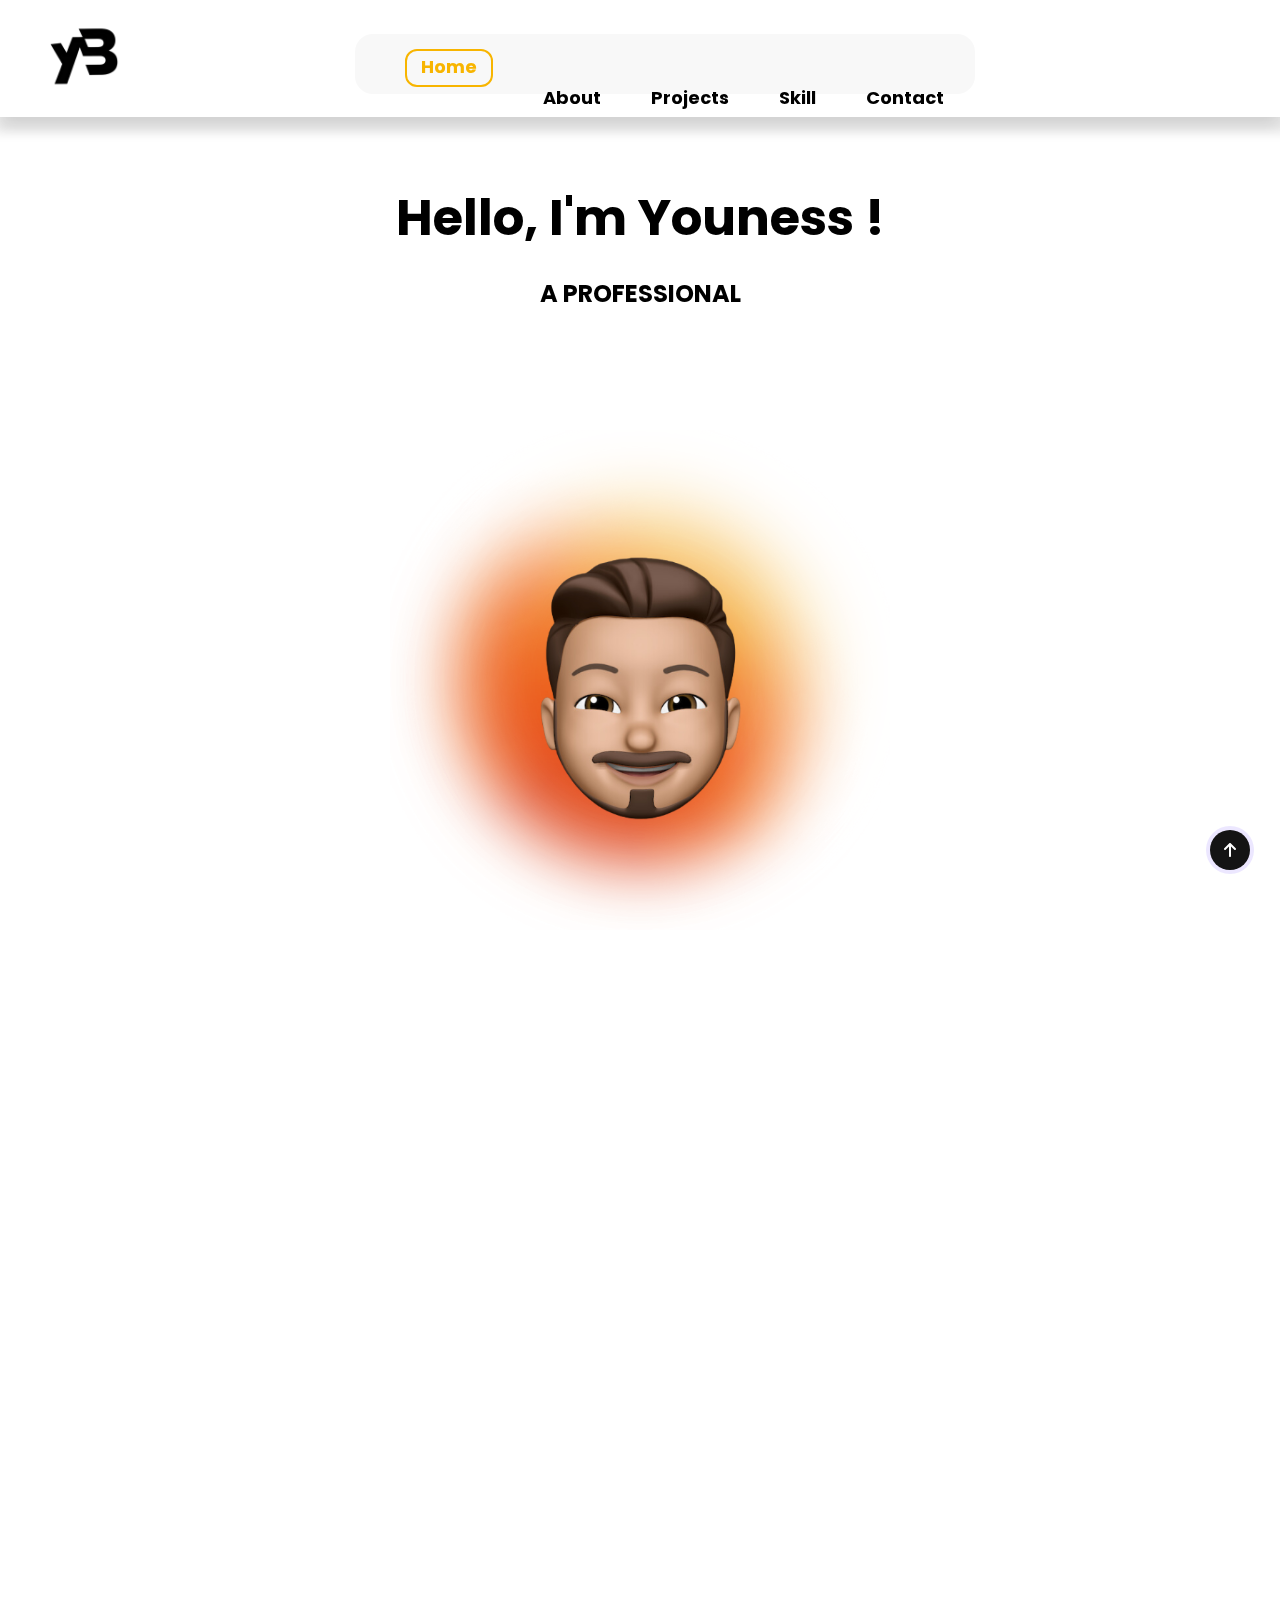
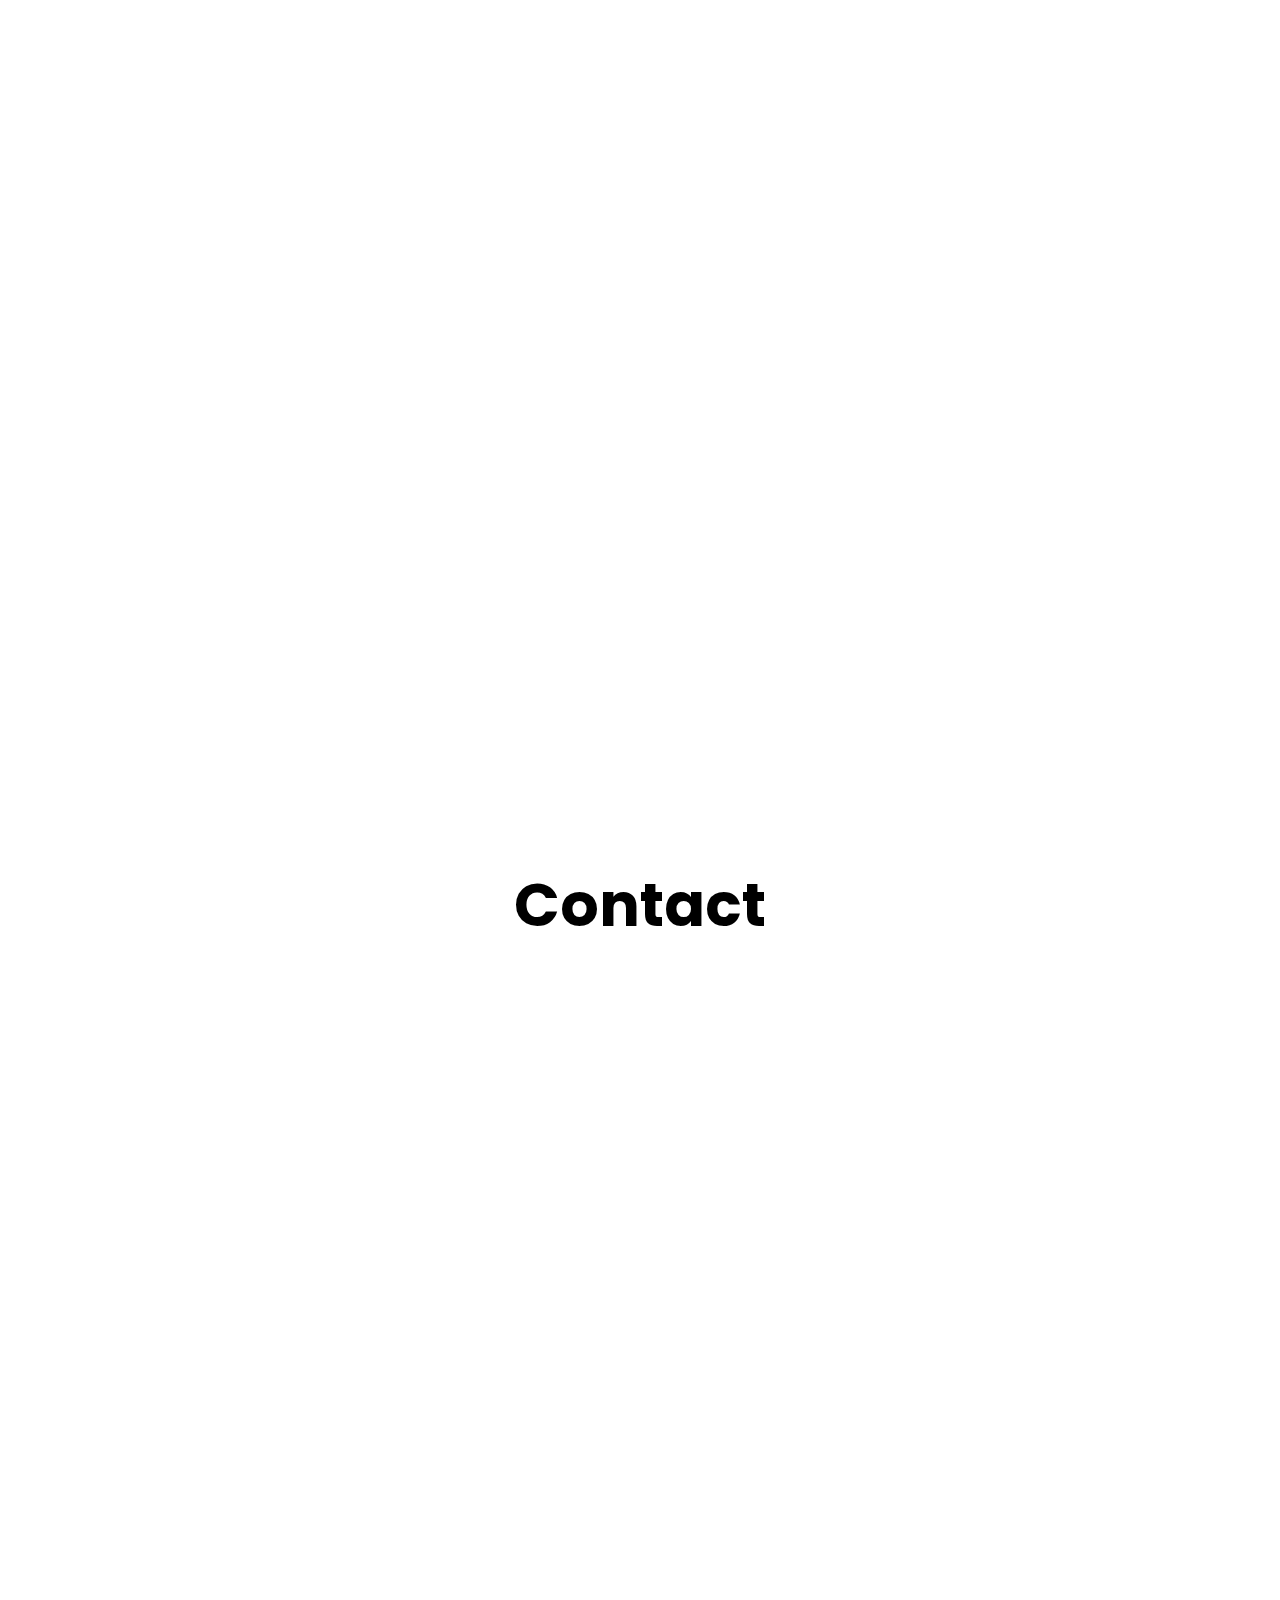
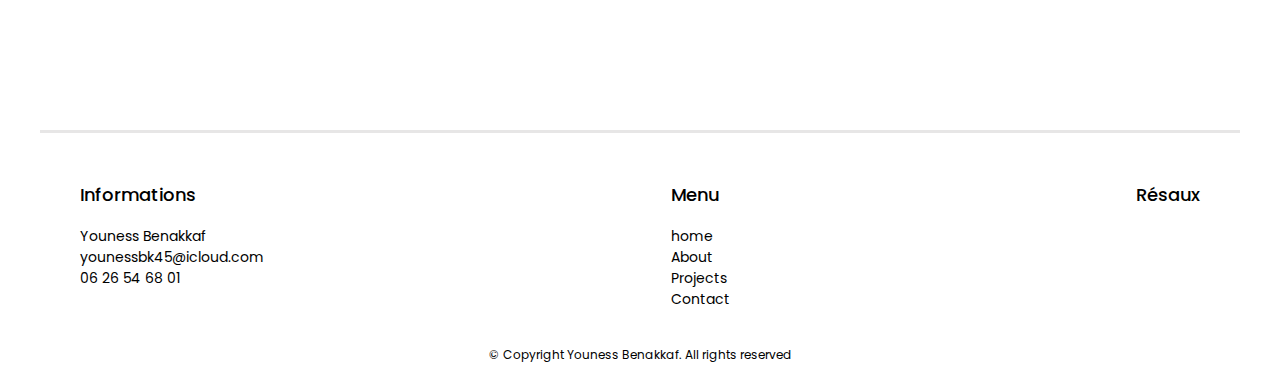
<file: index.html>
<!DOCTYPE html>
<html lang="fr">
<head>
    <meta charset="UTF-8">
    <meta name="viewport" content="width=device-width, initial-scale=1.0">
    <link href="https://cdn.jsdelivr.net/npm/bootstrap@5.3.2/dist/css/bootstrap.min.css" rel="stylesheet" integrity="sha384-T3c6CoIi6uLrA9TneNEoa7RxnatzjcDSCmG1MXxSR1GAsXEV/Dwwykc2MPK8M2HN" crossorigin="anonymous">
    <link rel='stylesheet' href='https://cdn-uicons.flaticon.com/2.1.0/uicons-bold-straight/css/uicons-bold-straight.css'>
    <link rel="stylesheet" href="https://cdnjs.cloudflare.com/ajax/libs/font-awesome/6.5.1/css/all.min.css" integrity="sha512-DTOQO9RWCH3ppGqcWaEA1BIZOC6xxalwEsw9c2QQeAIftl+Vegovlnee1c9QX4TctnWMn13TZye+giMm8e2LwA==" crossorigin="anonymous" referrerpolicy="no-referrer" />
    <link rel="preconnect" href="https://fonts.googleapis.com">
    <link rel="preconnect" href="https://fonts.gstatic.com" crossorigin>
    <link href="https://fonts.googleapis.com/css2?family=Poppins:ital,wght@0,100;0,200;0,300;0,400;0,500;0,600;0,700;0,800;0,900;1,100;1,200;1,300;1,400;1,500;1,600;1,700;1,800;1,900&display=swap" rel="stylesheet">

    <link rel="stylesheet" href="index.css">
</head>
<body onload="applyStyleOnLoad()">
 
<header>
    <div class="oui">

        <div class="logo">
            <a href="index.html" onclick="onPageLinkClicked('un')"><img src="images/Design sans titre-69.png" alt="" srcset=""></a>
        </div>

        <div class="pages">
            <div class="infos">
                <a href="index.html" onclick="onPageLinkClicked('un')"><h5 id="un">Home</h5></a>
                <a href="pages/about.html" onclick="onPageLinkClicked('deux')"><h5 id="deux">About</h5></a>
                <a href="pages/projects.html" onclick="onPageLinkClicked('trois')"><h5 id="trois">Projects</h5></a>
                <a href="pages/skill.html" onclick="onPageLinkClicked('cinq')"><h5 id="cinq">Skill</h5></a>
                <a href="pages/contact.html" onclick="onPageLinkClicked('quatre')"><h5 id="quatre">Contact</h5></a>
                
            </div>
        </div>
        <div class="resaux">
            <a href="https://www.linkedin.com/in/youness-benakkaf-334a472b2?utm_source=share&utm_campaign=share_via&utm_content=profile&utm_medium=ios_app"><i class="fab fa-linkedin" ></i></a>
            <a href="https://github.com/ybkk65"><i class="fab fa-github" ></i></a>
            <a href="https://x.com/ybenakkaf?s=21&t=C0I7Cq6pZ4Nnw8e-dBh9cQ"><i class="fa-brands fa-x-twitter "></i></a>
        </div>
    </div>
</header>

<div id="navbarptit">
    <div class="navlog">
        <a href="index.html" onclick="onPageLinkClicked('un')"><img src="images/Design sans titre-69.png" alt="" srcset=""></a>
    </div>
    <div class="offnav">
        <div class="menu-toggle">
            <i class="fas fa-bars"></i>
            <i class="fas fa-times"></i> <!-- Ajout de l'icône croix -->
        </div>
        <div class="offnavcontent">
            <div class="redirection">
                <a href="../index.html" onclick="onPageLinkClicked('un')"><h5 id="un">Home</h5></a>
                <a href="./pages/about.html"  onclick="onPageLinkClicked('deux')"><h5 id="deux">About</h5></a>
                <a href="./pages/projects.html" onclick="onPageLinkClicked('trois')"><h5 id="trois">Projects</h5></a>
                <a href="./pages/skill.html" onclick="onPageLinkClicked('cinq')"><h5 id="cinq">Skill</h5></a>
                <a href="./pages/contact.html" onclick="onPageLinkClicked('quatre')"><h5 id="quatre">Contact</h5></a>
            </div>
            <div class="socialmedia">
                <a href="https://www.linkedin.com/in/youness-benakkaf-334a472b2?utm_source=share&utm_campaign=share_via&utm_content=profile&utm_medium=ios_app"><i class="fab fa-linkedin" ></i></a>
            <a href="https://github.com/ybkk65"><i class="fab fa-github" ></i></a>
            <a href="https://x.com/ybenakkaf?s=21&t=C0I7Cq6pZ4Nnw8e-dBh9cQ"><i class="fa-brands fa-x-twitter "></i></a>
            </div>
        </div>
    </div>
</div>
<main class="indexmain">
    <section class="home">
        <h1 class="hello">Hello, I'm Youness !</h1>
        <h2 class="pro"> A Professional</h2>
        <div class="ecrit">
            <div class="containere">
                <p><span class="typed-text"></span><span class="cursor">&nbsp;</span></p>
            </div>
        </div>            

        <div class="moi">
            <img src="images/Design sans titre-71 2.png" alt="" srcset="">
        </div>
    </section>

    <section class="competence">
        <div id="le_slide">
            <div class="slider-container">
                <div class="slider">
                    <img src="images/1.png" alt="git">
                    <img src="images/2.png" alt="html">
                    <img src="images/3.png" alt="css">
                    <img src="images/4.png" alt="python">
                    <img src="images/5.png" alt="mysql">
                    <img src="images/react.png" alt="react">
                    <img src="images/6.png" alt="javascript">
                    <img src="images/7.png" alt="php">
                    <img src="images/8.png" alt="bootstrap">
                </div>
            </div>
        </div>

        <div class="card">
            <div class="tools">
                <div class="circle">
                    <span class="red box"></span>
                </div>
                <div class="circle">
                    <span class="yellow box"></span>
                </div>
                <div class="circle">
                    <span class="green box"></span>
                </div>
            </div>
            <div class="card__content">
                <p>
                    <span class="keyword">let</span> name = "<span class="string">youness</span>";<br>
                    <span class="keyword">let</span> age = <span class="string">19</span>;<br>
                    <span class="keyword">let</span> job = "<span class="string">fullstack developer</span>";<br><br>
                    
                    <span class="function">function</span> getdescription(<span class="parameter">name</span>, <span class="parameter">age</span>, <span class="parameter">job</span>) {<br>
                        &nbsp;&nbsp;&nbsp;&nbsp;<span class="keyword">let</span> description = <span class="string">" ";</span><br>
                        &nbsp;&nbsp;&nbsp;&nbsp;<span class="variable">description</span> += "<span class="string">My Name is </span>" + <span class="parameter">name</span> + "<span class="string"> and I am </span>" + <span class="parameter">age</span> + "<span class="string"> years old and I'm a </span>" + <span class="parameter">job</span>;<br>
                        &nbsp;&nbsp;&nbsp;&nbsp;<span class="keyword">return</span> <span class="variable">description</span>;<br>
                    }
                </p>
                
            </div>
        </div>
    </section>

    <section class="allCard">
        <div class="line_one">
           
            <div class="skill_container">
                <a href="pages/skill.html" onclick="onPageLinkClicked('cinq')">
                <div class="contenue">
                    <h3>Skill</h3>
                    <p>Discover my skills</p>
                    <img src="images/Design sans titre-71.png" alt="">
                </div>
            </a>
            </div>
           
            <div class="about_container">
                <a href="pages/about.html" onclick="onPageLinkClicked('deux')">
                <div class="contenue">
                    <h3>About Me</h3>
                    <p>Who i’am and what I do</p>
                    <img src="images/Design sans titre-70.png" alt="">
                </div>
            </div>
        </a>
        </div>

        <div class="line_two">
            <div class='projects_container'>
                <a href="pages/projects.html" onclick="onPageLinkClicked('trois')">
                <div class="contenue2">
                    <h3>Projects</h3>
                    <p>Projects i have made</p>
                    <div class="projectContainer">
                        <img src="images/9.png" alt="">
                        <img src="images/10.png" alt="">
                        <img src="images/11.png" alt="">
                        <img src="images/12.png" alt="">
                        <img src="images/13.png" alt="">
                    </div>
                </div>
                <i class="fa-solid fa-angle-right"></i>
            </div>
        </a>
        </div>
    </section>

    <section id="contact">
        <h2>Contact</h2>
        <div class="allContact">
            <div class="contact_container">
                <div class="contenue">
                    <div class="info">
                        <h3>Say,<br>Hello!</h3>
                        <img src="images/Design sans titre-70 copie.png" alt="">
                    </div>
                    <p>Vous souhaitez me contacter?<br>
                        Vous pouvez le faire en cliquant sur le bouton !</p>
                    <button class="learn-more">
                        <span class="circle" aria-hidden="true">
                            <span class="icon arrow"></span>
                        </span>
                        <a href="pages/contact.html" onclick="onPageLinkClicked('quatre')"><span class="button-text">Contact me</span></a>
                    </button>
                </div>
            </div>
        </div>
    </section>
</main>

<footer>

    <div class="footer-container">

        <div class="one">
            <div>
                <p>Informations</p>
            </div>
            
            <div>
                <ul>
                    <li>Youness Benakkaf</li>
                    <li>younessbk45@icloud.com</li>
                    <li>06 26 54 68 01</li>
                    <li></li>
                </ul>
            </div>
        </div>

        <div class="two">
            <div>
                <p>Menu</p>
            </div>
            
            <div>
                <ul>
                    <li>home</li>
                    <li>About</li>
                    <li>Projects</li>
                    <li>Contact</li>
                </ul>
            </div>
        </div>
    
        <div  class="tree">
            <div>
                <p>Résaux</p>
            </div>
            
            <div class="res">
                <a href="https://www.linkedin.com/in/youness-benakkaf-334a472b2?utm_source=share&utm_campaign=share_via&utm_content=profile&utm_medium=ios_app"><i class="fab fa-linkedin" ></i></a>
            <a href="https://github.com/ybkk65"><i class="fab fa-github" ></i></a>
            <a href="https://x.com/ybenakkaf?s=21&t=C0I7Cq6pZ4Nnw8e-dBh9cQ"><i class="fa-brands fa-x-twitter "></i></a>
            </div>
        </div>
        
    </div>


    <span class="footer__copy">
        &#169; Copyright Youness Benakkaf. All rights reserved
      </span>
</footer>

<div class="gotop">
    <button class="button">
        <svg class="svgIcon" viewBox="0 0 384 512">
            <path d="M214.6 41.4c-12.5-12.5-32.8-12.5-45.3 0l-160 160c-12.5 12.5-12.5 32.8 0 45.3s32.8 12.5 45.3 0L160 141.2V448c0 17.7 14.3 32 32 32s32-14.3 32-32V141.2L329.4 246.6c12.5 12.5 32.8 12.5 45.3 0s12.5-32.8 0-45.3l-160-160z"></path>
        </svg>
    </button>
</div>


<script src="nav.js"></script>
<script src="scrollreveal.min.js"></script>
<script src="index.js"></script>
<script src="https://cdn.jsdelivr.net/npm/gsap@3.12.5/dist/gsap.min.js"></script>
<script src="animations.js"></script>
<script src="https://cdn.jsdelivr.net/npm/bootstrap@5.3.3/dist/js/bootstrap.bundle.min.js" integrity="sha384-YvpcrYf0tY3lHB60NNkmXc5s9fDVZLESaAA55NDzOxhy9GkcIdslK1eN7N6jIeHz" crossorigin="anonymous"></script>

</body>
</html>
</file>
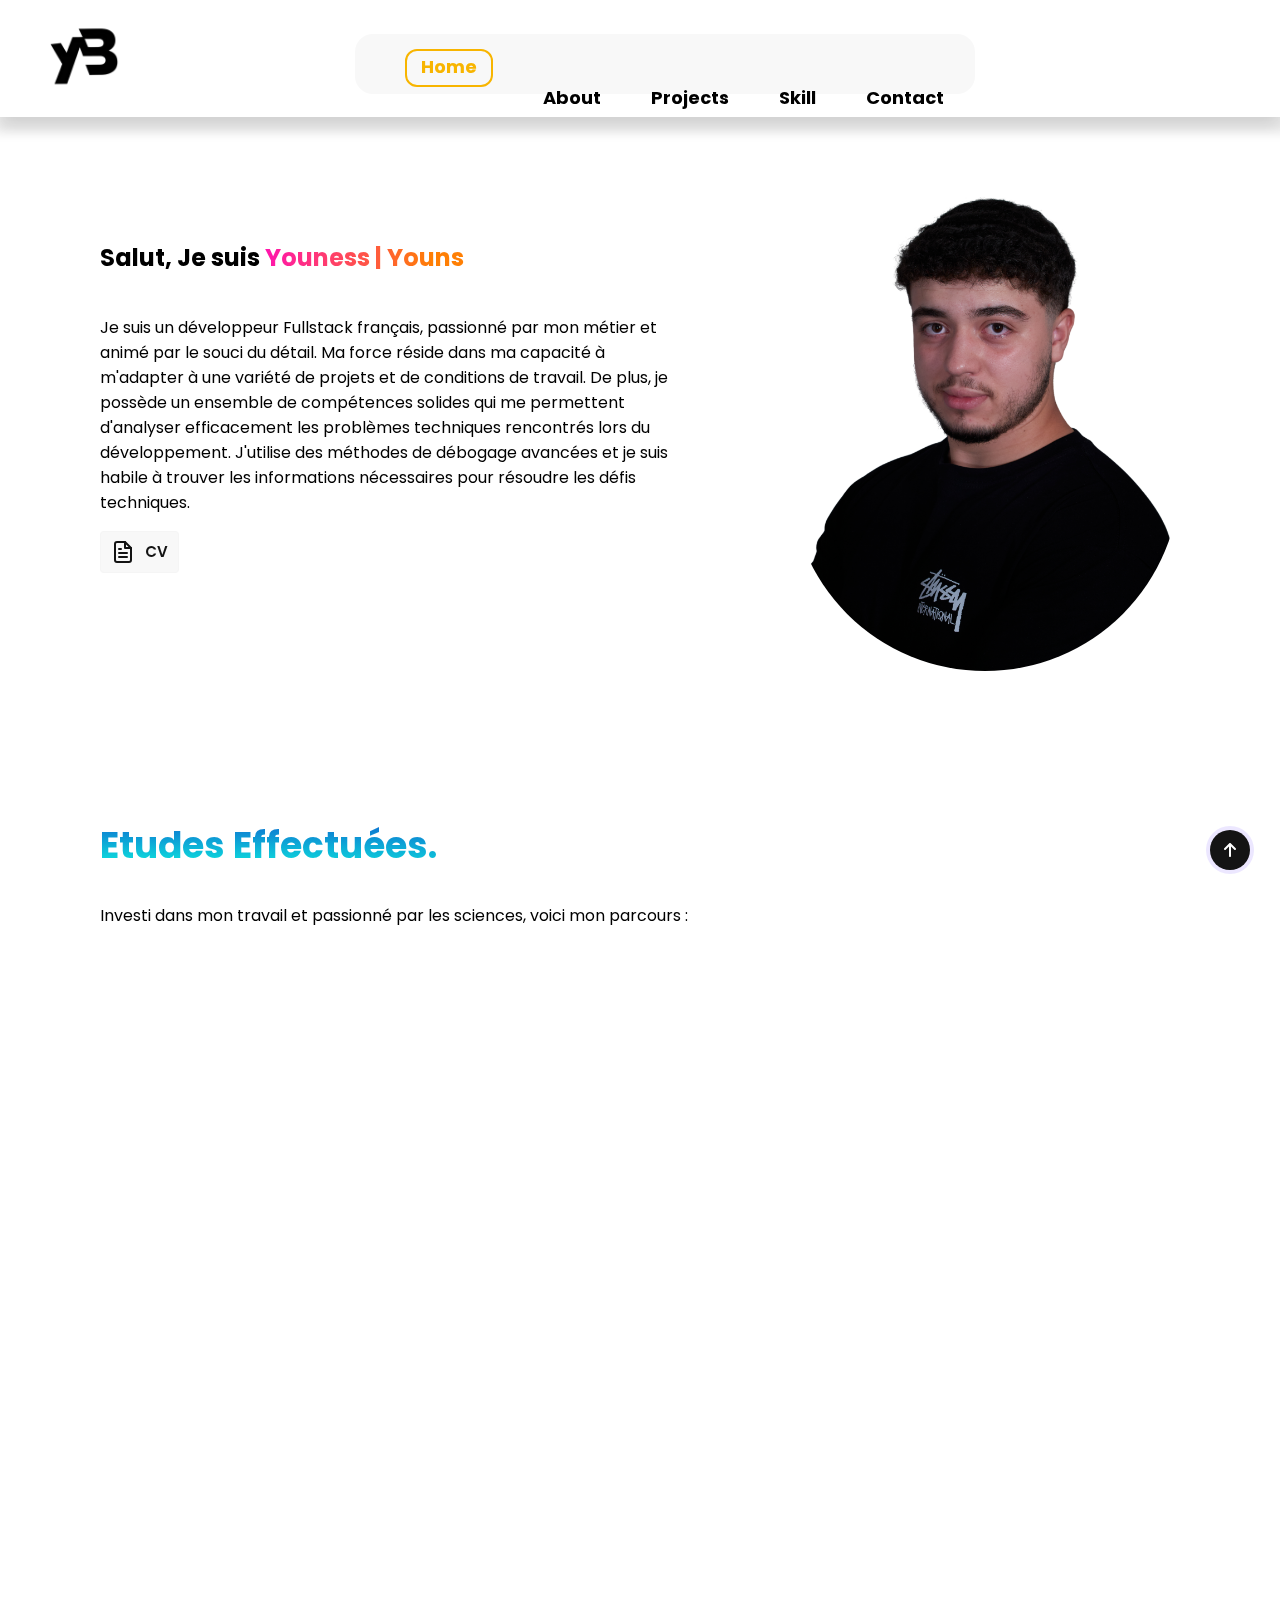
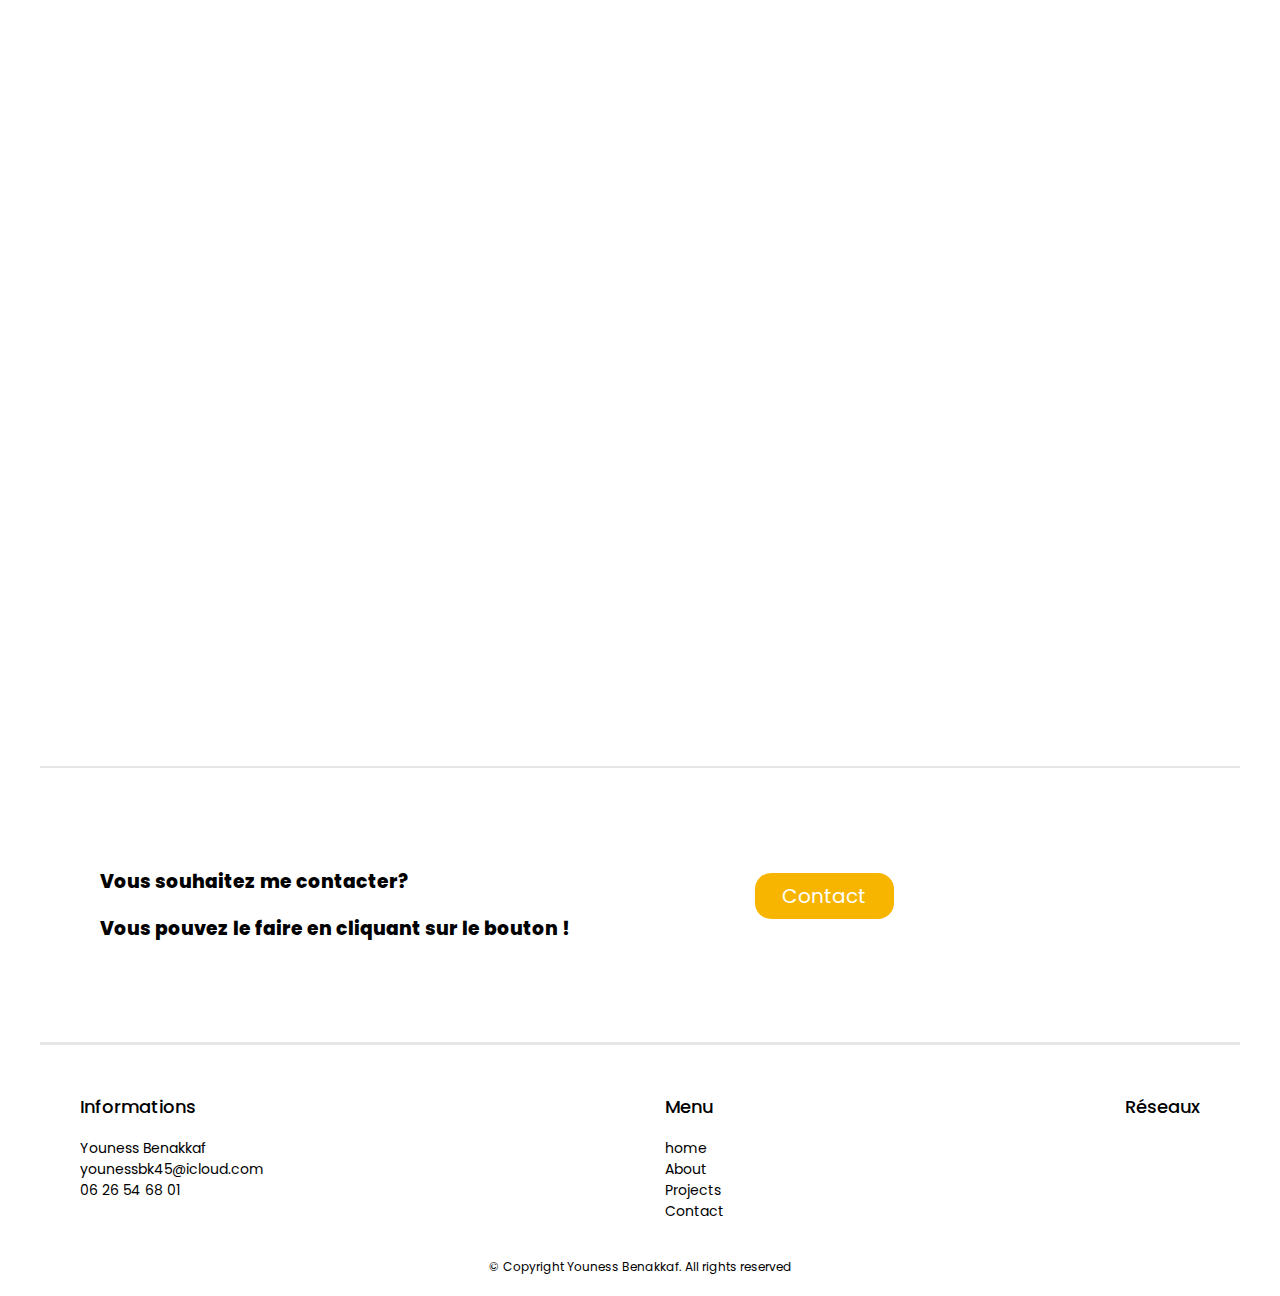
<file: pages/about.html>
<!DOCTYPE html>
<html lang="fr">
<head>
    <meta charset="UTF-8">
    <meta name="viewport" content="width=device-width, initial-scale=1.0">
    <link href="https://cdn.jsdelivr.net/npm/bootstrap@5.3.2/dist/css/bootstrap.min.css" rel="stylesheet" integrity="sha384-T3c6CoIi6uLrA9TneNEoa7RxnatzjcDSCmG1MXxSR1GAsXEV/Dwwykc2MPK8M2HN" crossorigin="anonymous">
    <link rel='stylesheet' href='https://cdn-uicons.flaticon.com/2.1.0/uicons-bold-straight/css/uicons-bold-straight.css'>
    <link rel="stylesheet" href="https://cdnjs.cloudflare.com/ajax/libs/font-awesome/6.5.1/css/all.min.css" integrity="sha512-DTOQO9RWCH3ppGqcWaEA1BIZOC6xxalwEsw9c2QQeAIftl+Vegovlnee1c9QX4TctnWMn13TZye+giMm8e2LwA==" crossorigin="anonymous" referrerpolicy="no-referrer" />
    <link rel="preconnect" href="https://fonts.googleapis.com">
    <link rel="preconnect" href="https://fonts.gstatic.com" crossorigin>
    <link href="https://fonts.googleapis.com/css2?family=Poppins:ital,wght@0,100;0,200;0,300;0,400;0,500;0,600;0,700;0,800;0,900;1,100;1,200;1,300;1,400;1,500;1,600;1,700;1,800;1,900&display=swap" rel="stylesheet">
    <link rel="stylesheet" href="../index.css">
</head>
<body onload="applyStyleOnLoad()">
    <div class="gotop">
        <button class="button">
            <svg class="svgIcon" viewBox="0 0 384 512">
                <path d="M214.6 41.4c-12.5-12.5-32.8-12.5-45.3 0l-160 160c-12.5 12.5-12.5 32.8 0 45.3s32.8 12.5 45.3 0L160 141.2V448c0 17.7 14.3 32 32 32s32-14.3 32-32V141.2L329.4 246.6c12.5 12.5 32.8 12.5 45.3 0s12.5-32.8 0-45.3l-160-160z"></path>
            </svg>
        </button>
    </div>
    

    <header>
        <div class="oui">
            <div class="logo">
                <a href="../index.html" onclick="onPageLinkClicked('un')"><img src="../images/Design sans titre-69.png" alt="" srcset=""></a>
            </div>
            <div class="pages">
                <div class="infos">
                    <a href="../index.html" onclick="onPageLinkClicked('un')"><h5 id="un">Home</h5></a>
                    <a href="./about.html"  onclick="onPageLinkClicked('deux')"><h5 id="deux">About</h5></a>
                    <a href="./projects.html" onclick="onPageLinkClicked('trois')"><h5 id="trois">Projects</h5></a>
                    <a href="./skill.html" onclick="onPageLinkClicked('cinq')"><h5 id="cinq">Skill</h5></a>
                    <a href="./contact.html" onclick="onPageLinkClicked('quatre')"><h5 id="quatre">Contact</h5></a>
                </div>
            </div>
            <div class="resaux">
                <a href="https://www.linkedin.com/in/youness-benakkaf-334a472b2?utm_source=share&utm_campaign=share_via&utm_content=profile&utm_medium=ios_app"><i class="fab fa-linkedin" ></i></a>
                <a href="https://github.com/ybkk65"><i class="fab fa-github" ></i></a>
                <a href="https://x.com/ybenakkaf?s=21&t=C0I7Cq6pZ4Nnw8e-dBh9cQ"><i class="fa-brands fa-x-twitter "></i></a>
            </div>
        </div>
    </header>

    <div id="navbarptit">
        <div class="navlog">
            <a href="../index.html" onclick="onPageLinkClicked('un')"><img src="../images/Design sans titre-69.png" alt="" srcset=""></a>
        </div>
        <div class="offnav">
            <div class="menu-toggle">
                <i class="fas fa-bars"></i>
                <i class="fas fa-times"></i> <!-- Ajout de l'icône croix -->
            </div>
            <div class="offnavcontent">
                <div class="redirection">
                    <a href="../index.html" onclick="onPageLinkClicked('un')"><h5 id="un">Home</h5></a>
                    <a href="./about.html"  onclick="onPageLinkClicked('deux')"><h5 id="deux">About</h5></a>
                    <a href="./projects.html" onclick="onPageLinkClicked('trois')"><h5 id="trois">Projects</h5></a>
                    <a href="./skill.html" onclick="onPageLinkClicked('cinq')"><h5 id="cinq">Skill</h5></a>
                    <a href="./contact.html" onclick="onPageLinkClicked('quatre')"><h5 id="quatre">Contact</h5></a>
                </div>
                <div class="socialmedia">
                    <a href="https://www.linkedin.com/in/youness-benakkaf-334a472b2?utm_source=share&utm_campaign=share_via&utm_content=profile&utm_medium=ios_app"><i class="fab fa-linkedin" ></i></a>
            <a href="https://github.com/ybkk65"><i class="fab fa-github" ></i></a>
            <a href="https://x.com/ybenakkaf?s=21&t=C0I7Cq6pZ4Nnw8e-dBh9cQ"><i class="fa-brands fa-x-twitter "></i></a>
                </div>
            </div>
        </div>
    </div>
    <main class="aboutmain">

        <section id="aboutme">
        
            <div class="description_1">
                <div class="contenuDescription">
                    <h2>Salut, Je suis <span class="animated-text">Youness | Youns</span></h2>
                    <p>Je suis un développeur Fullstack français, passionné par mon métier et animé par le souci du détail. Ma force réside dans ma capacité à m'adapter à une variété de projets et de conditions de travail. De plus, je possède un ensemble de compétences solides qui me permettent d'analyser efficacement les problèmes techniques rencontrés lors du développement. J'utilise des méthodes de débogage avancées et je suis habile à trouver les informations nécessaires pour résoudre les défis techniques.</p>
                    <button class="download-button" onclick="downloadCV()">
                        <div class="docs">
                            <svg viewBox="0 0 24 24" width="24" height="24" stroke="currentColor" stroke-width="2" fill="none" stroke-linecap="round" stroke-linejoin="round" class="css-i6dzq1">
                                <path d="M14 2H6a2 2 0 0 0-2 2v16a2 2 0 0 0 2 2h12a2 2 0 0 0 2-2V8z"></path>
                                <polyline points="14 2 14 8 20 8"></polyline>
                                <line x1="16" y1="13" x2="8" y2="13"></line>
                                <line x1="16" y1="17" x2="8" y2="17"></line>
                                <polyline points="10 9 9 9 8 9"></polyline>
                            </svg>
                            CV
                        </div>
                        
                        <div class="download">
                            <svg viewBox="0 0 24 24" width="26" height="26" stroke="currentColor" stroke-width="2" fill="none" stroke-linecap="round" stroke-linejoin="round" class="css-i6dzq1">
                                <path d="M21 15v4a2 2 0 0 1-2 2H5a2 2 0 0 1-2-2v-4"></path>
                                <polyline points="7 10 12 15 17 10"></polyline>
                                <line x1="12" y1="15" x2="12" y2="3"></line>
                            </svg>
                        </div>
                    </button>
               
                </div>
                <div class="maphoto">
                    <img src="../images/Design sans titre-73.png" alt="">
                </div>
            </div>
        
            <div class="Etudes">
                <h2>Etudes Effectuées.</h2>
                <p>Investi dans mon travail et passionné par les sciences, voici mon parcours :</p>
            </div>

            <div class="parcours">

                <div id="ensemble1" class="ensemble">
                    <div class="codalogo">
                        <img src="../images/coda_school_logo.jpeg" alt="">
                        <p>Sept 2023 - Sept 2026</p>
                    </div>
                <div class="parcour_1">
                    <div class="contenue_1">
                        <h3>Bachelor Concepteur Développeur d'Applications</h3>
                        <h5>Coda</h5>
                        <ul>
                            <li>Concevoir et développer des composants d'interface utilisateur en intégrant les recommandations de sécurité.</li><br>
                            <li>Concevoir et développer la persistance des données en intégrant les recommandations de sécurité.</li><br>
                            <li>Concevoir et développer une application multicouche répartie en intégrant les recommandations de sécurité.</li>
                        </ul>
                    </div>
                </div>
            </div>


            <div id="ensemble2" class="ensemble">
                <div class="codalogo">
                    <img src="../images/logouniv.png" alt="">
                    <p>Sept 2022 - Avril 2023</p>
                </div>
            <div class="parcour_1">
                <div class="contenue_1">
                    <h3>Licence Informatique Mathématiques Économie (1ère année)</h3>
                        <h5>Université d'Orléans</h5>
                        <ul>
                            <li>Études d'algorithmie et apprentissage de Python</li><br>
                            <li>Étude du cycle de maths et de la logique de programmation</li>
                        </ul>
                </div>
            </div>
        </div>


        <div id="ensemble3" class="ensemble">
            <div class="codalogo">
                <img src="../images/mg.png" alt="">
                <p>Sept 2019 - juin 2021</p>
            </div>
        <div class="parcour_1">
            <div class="contenue_1">
                <h3>Baccalauréat général Mathématiques, Physique-Chimie, Maths Expertes</h3>
                <h5>Lycée Maurice Genevoix, Ingré</h5>
                <ul>
                    <li>Cursus général</li>
                </ul>
            </div>
        </div>
    </div>



           
        </section>

        <div class="btncontact">
            <div class="lesdeux">
            <div>
                <h3>Vous souhaitez me contacter?</h3>
                <h3>Vous pouvez le faire en cliquant sur le bouton !</h3>
            </div>
            <div>
                <a href="./contact.html" onclick="onPageLinkClicked('quatre')"><h5>Contact</h5></a>
            </div>
        </div>
        </div>
    </main>

    <footer>
        <div class="footer-container">
            <div class="one">
                <div>
                    <p>Informations</p>
                </div>
                <div>
                    <ul>
                        <li>Youness Benakkaf</li>
                        <li>younessbk45@icloud.com</li>
                        <li>06 26 54 68 01</li>
                        <li></li>
                    </ul>
                </div>
            </div>
            <div class="two">
                <div>
                    <p>Menu</p>
                </div>
                <div>
                    <ul>
                        <li>home</li>
                        <li>About</li>
                        <li>Projects</li>
                        <li>Contact</li>
                    </ul>
                </div>
            </div>
            <div  class="tree">
                <div>
                    <p>Réseaux</p>
                </div>
                <div class="res">
                    <a href="https://www.linkedin.com/in/youness-benakkaf-334a472b2?utm_source=share&utm_campaign=share_via&utm_content=profile&utm_medium=ios_app"><i class="fab fa-linkedin" ></i></a>
                    <a href="https://github.com/ybkk65"><i class="fab fa-github" ></i></a>
                    <a href="https://x.com/ybenakkaf?s=21&t=C0I7Cq6pZ4Nnw8e-dBh9cQ"><i class="fa-brands fa-x-twitter "></i></a>
                </div>
            </div>
        </div>
        <span class="footer__copy">
            &#169; Copyright Youness Benakkaf. All rights reserved
        </span>
    </footer>
    
    
    <script src="../nav.js"></script>

<script src="../scrollreveal.min.js"></script>
    <script src="../index.js"></script>
    <script src="https://cdn.jsdelivr.net/npm/gsap@3.12.5/dist/gsap.min.js"></script>
    <script src="../animations.js"></script>
    <script src="https://cdn.jsdelivr.net/npm/bootstrap@5.3.3/dist/js/bootstrap.bundle.min.js" integrity="sha384-YvpcrYf0tY3lHB60NNkmXc5s9fDVZLESaAA55NDzOxhy9GkcIdslK1eN7N6jIeHz" crossorigin="anonymous"></script>
</body>
</html>
</file>
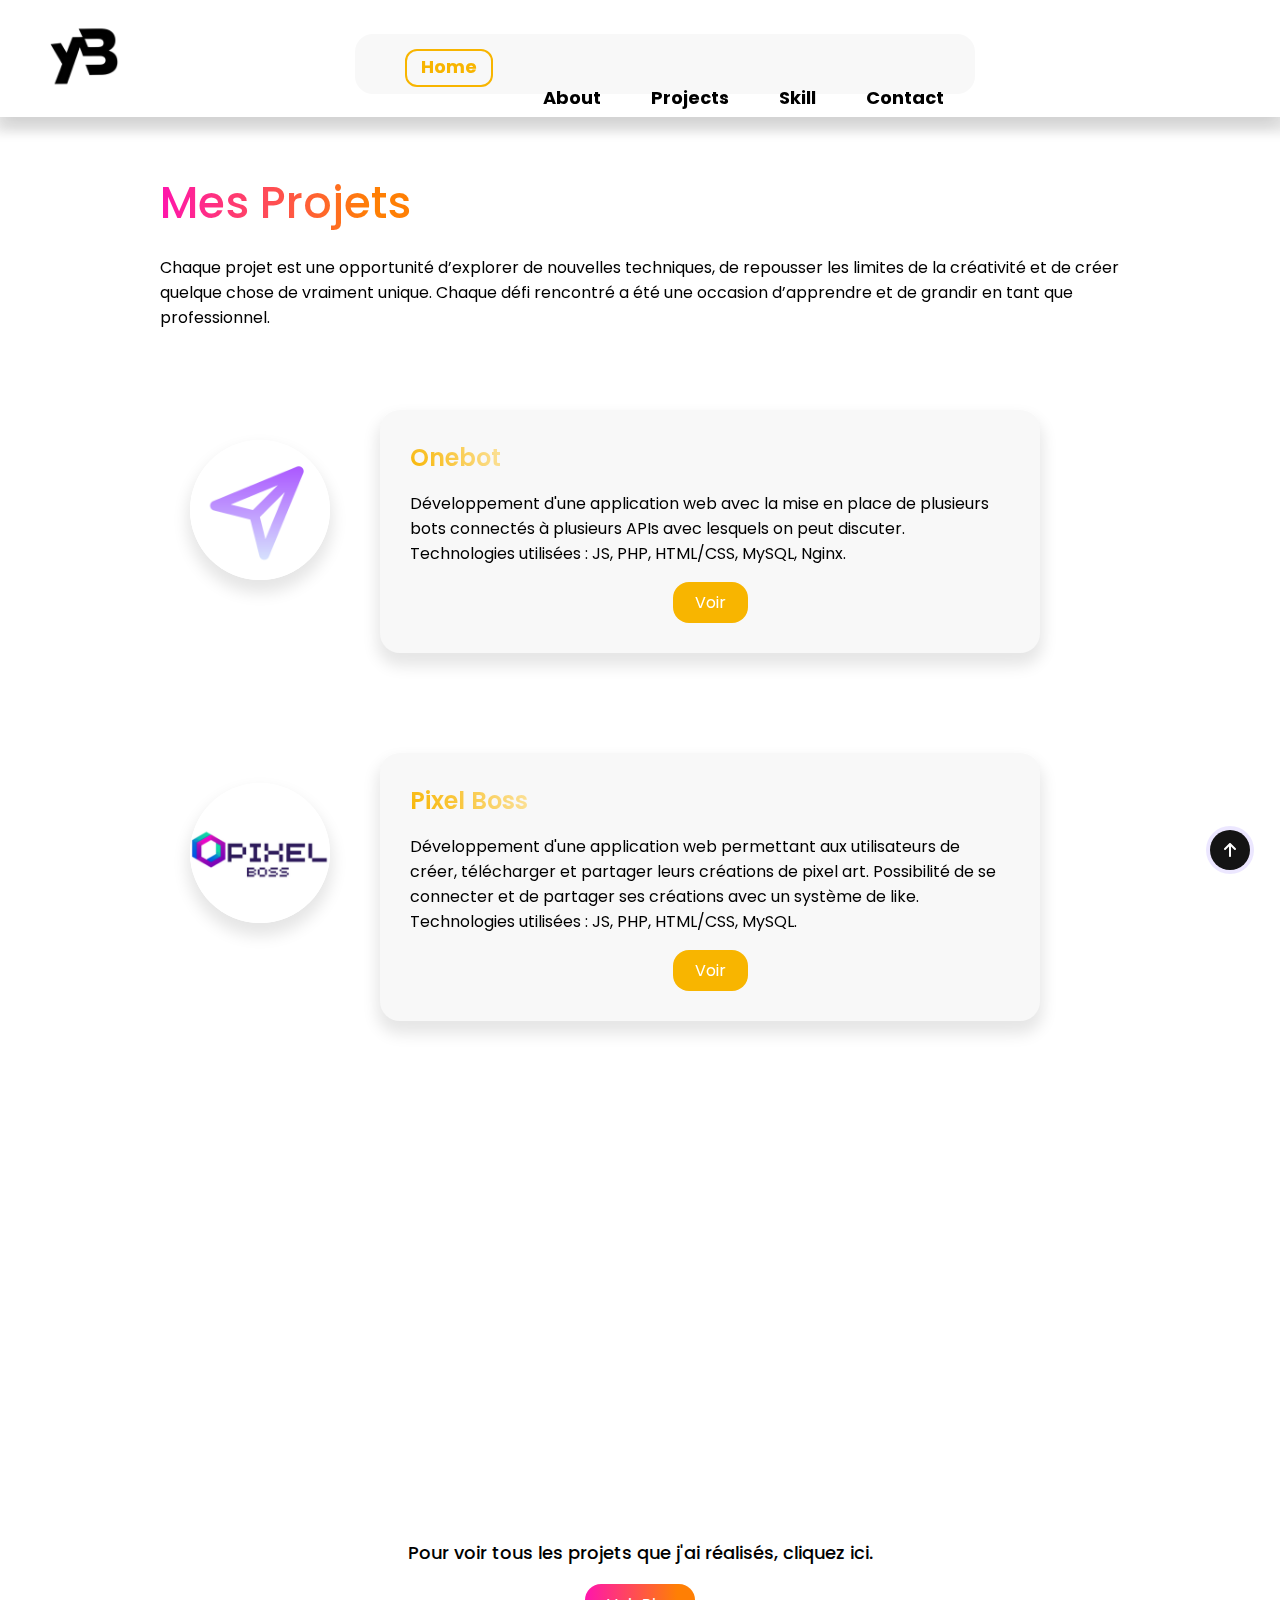
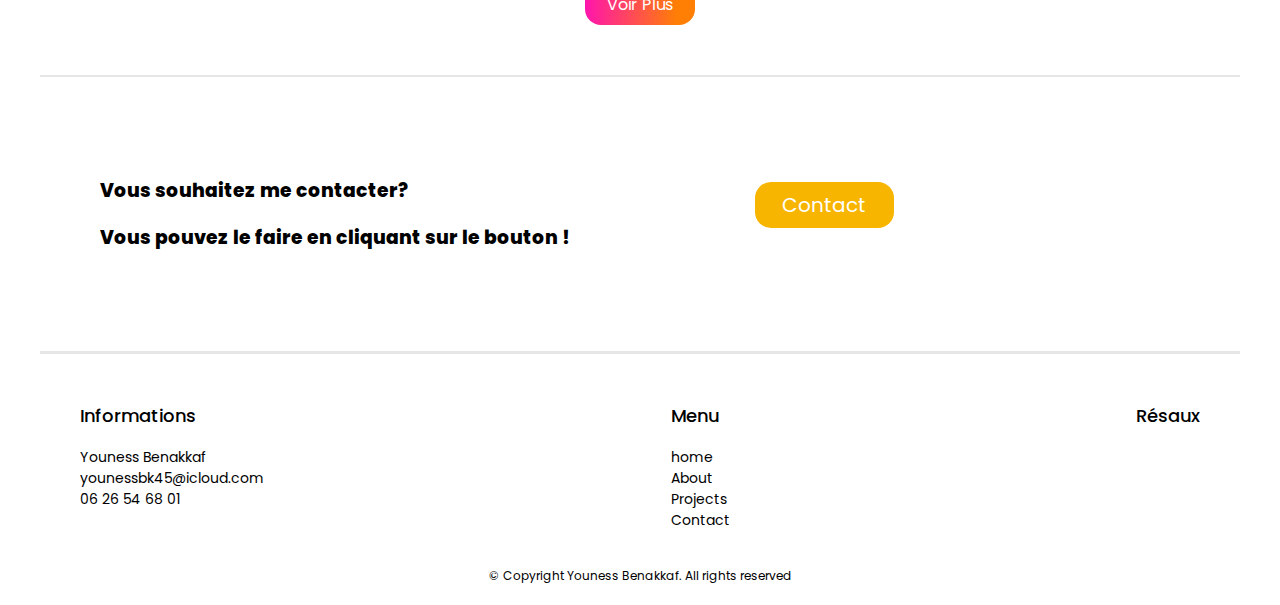
<file: pages/projects.html>
<!DOCTYPE html>
<html lang="fr">
<head>
    <meta charset="UTF-8">
    <meta name="viewport" content="width=device-width, initial-scale=1.0">
    <link href="https://cdn.jsdelivr.net/npm/bootstrap@5.3.2/dist/css/bootstrap.min.css" rel="stylesheet" integrity="sha384-T3c6CoIi6uLrA9TneNEoa7RxnatzjcDSCmG1MXxSR1GAsXEV/Dwwykc2MPK8M2HN" crossorigin="anonymous">
    <link rel='stylesheet' href='https://cdn-uicons.flaticon.com/2.1.0/uicons-bold-straight/css/uicons-bold-straight.css'>
    <link rel="stylesheet" href="https://cdnjs.cloudflare.com/ajax/libs/font-awesome/6.5.1/css/all.min.css" integrity="sha512-DTOQO9RWCH3ppGqcWaEA1BIZOC6xxalwEsw9c2QQeAIftl+Vegovlnee1c9QX4TctnWMn13TZye+giMm8e2LwA==" crossorigin="anonymous" referrerpolicy="no-referrer" />
    <link rel="preconnect" href="https://fonts.googleapis.com">
    <link rel="preconnect" href="https://fonts.gstatic.com" crossorigin>
    <link href="https://fonts.googleapis.com/css2?family=Poppins:ital,wght@0,100;0,200;0,300;0,400;0,500;0,600;0,700;0,800;0,900;1,100;1,200;1,300;1,400;1,500;1,600;1,700;1,800;1,900&display=swap" rel="stylesheet">
    <link rel="stylesheet" href="../index.css">
</head>
<body onload="applyStyleOnLoad()">
    <div class="gotop">
        <button class="button">
            <svg class="svgIcon" viewBox="0 0 384 512">
                <path d="M214.6 41.4c-12.5-12.5-32.8-12.5-45.3 0l-160 160c-12.5 12.5-12.5 32.8 0 45.3s32.8 12.5 45.3 0L160 141.2V448c0 17.7 14.3 32 32 32s32-14.3 32-32V141.2L329.4 246.6c12.5 12.5 32.8 12.5 45.3 0s12.5-32.8 0-45.3l-160-160z"></path>
            </svg>
        </button>
    </div>
    

<header>

    <div class="oui">
        <div class="logo">
            <a href="../index.html" onclick="onPageLinkClicked('un')"><img src="../images/Design sans titre-69.png" alt="" srcset=""></a>
        </div>
        <div class="pages">
            <div class="infos">


                <a href="../index.html" onclick="onPageLinkClicked('un')"><h5 id="un">Home</h5></a>
                <a href="./about.html"  onclick="onPageLinkClicked('deux')"><h5 id="deux">About</h5></a>
                <a href="./projects.html" onclick="onPageLinkClicked('trois')"><h5 id="trois">Projects</h5></a>
                <a href="./skill.html" onclick="onPageLinkClicked('cinq')"><h5 id="cinq">Skill</h5></a>
                <a href="./contact.html" onclick="onPageLinkClicked('quatre')"><h5 id="quatre">Contact</h5></a>
            </div>
        </div>
        <div class="resaux">
            <a href="https://www.linkedin.com/in/youness-benakkaf-334a472b2?utm_source=share&utm_campaign=share_via&utm_content=profile&utm_medium=ios_app"><i class="fab fa-linkedin" ></i></a>
            <a href="https://github.com/ybkk65"><i class="fab fa-github" ></i></a>
            <a href="https://x.com/ybenakkaf?s=21&t=C0I7Cq6pZ4Nnw8e-dBh9cQ"><i class="fa-brands fa-x-twitter "></i></a>
        </div>
    </div>

</header>


<div id="navbarptit">
    <div class="navlog">
        <a href="../index.html" onclick="onPageLinkClicked('un')"><img src="../images/Design sans titre-69.png" alt="" srcset=""></a>
    </div>
    <div class="offnav">
        <div class="menu-toggle">
            <i class="fas fa-bars"></i>
            <i class="fas fa-times"></i> <!-- Ajout de l'icône croix -->
        </div>
        <div class="offnavcontent">
            <div class="redirection">
                <a href="../index.html" onclick="onPageLinkClicked('un')"><h5 id="un">Home</h5></a>
                <a href="./about.html"  onclick="onPageLinkClicked('deux')"><h5 id="deux">About</h5></a>
                <a href="./projects.html" onclick="onPageLinkClicked('trois')"><h5 id="trois">Projects</h5></a>
                <a href="./skill.html" onclick="onPageLinkClicked('cinq')"><h5 id="cinq">Skill</h5></a>
                <a href="./contact.html" onclick="onPageLinkClicked('quatre')"><h5 id="quatre">Contact</h5></a>
            </div>
            <div class="socialmedia">
                <a href="https://www.linkedin.com/in/youness-benakkaf-334a472b2?utm_source=share&utm_campaign=share_via&utm_content=profile&utm_medium=ios_app"><i class="fab fa-linkedin" ></i></a>
            <a href="https://github.com/ybkk65"><i class="fab fa-github" ></i></a>
            <a href="https://x.com/ybenakkaf?s=21&t=C0I7Cq6pZ4Nnw8e-dBh9cQ"><i class="fa-brands fa-x-twitter "></i></a>
            </div>
        </div>
    </div>
</div>



<main class="projmain">
    <section class="projects">
        <div  class="interpro">
            <span >Mes Projets</span>
            <p>Chaque projet est une opportunité d’explorer de nouvelles techniques, de repousser les limites de la créativité et de créer quelque chose de vraiment unique. Chaque défi rencontré a été une occasion d’apprendre et de grandir en tant que professionnel.</p>
        </div>

<div class="projectContainers">
        <div class="cardproject1">

            <div >
                <img src="../images/11.png" alt="">
                
            </div>
            <div class="projectcont">
                <span>Onebot</span>
        <p>Développement d'une application web avec la mise en place de plusieurs bots connectés à plusieurs APIs avec lesquels on peut discuter. Technologies utilisées : JS, PHP, HTML/CSS, MySQL, Nginx.</p>
       
               
                <div class="alignbtn">
                    <a href="https://github.com/ybkk65"><button>Voir</button></a>
                </div>
                
            </div>
           

        </div>

        <div class="cardproject2">

            <div ><img src="../images/10.png" alt=""></div>
            <div class="projectcont">
                <span>Pixel Boss</span>
        <p>Développement d'une application web permettant aux utilisateurs de créer, télécharger et partager leurs créations de pixel art. Possibilité de se connecter et de partager ses créations avec un système de like. Technologies utilisées : JS, PHP, HTML/CSS, MySQL.</p>

                <div class="alignbtn">
                    <a href="https://github.com/ybkk65"><button>Voir</button></a>
                </div>
                
            </div>
           

        </div>

        <div class="cardproject3">

            <div ><img src="../images/9.png" alt=""></div>
            <div class="projectcont">
                <span>FastFood Express</span>
        <p>Création d’un site web de restauration avec de nombreuses fonctionnalités, développé en JS, PHP, HTML/CSS.</p>
       
               
                <div class="alignbtn">
                    <a href="https://github.com/ybkk65"><button>Voir</button></a>
                </div>
                
            </div>
           

        </div>

</div>

<div class="viewmore">
    <p>Pour voir tous les projets que j'ai réalisés, cliquez ici.</p>
    <a href="https://github.com/ybkk65"><button>
        Voir Plus</button></a>
</div>
    </section>
</main>



<div class="btncontact">
    <div class="lesdeux">
    <div>
        <h3>Vous souhaitez me contacter?</h3>
        <h3>Vous pouvez le faire en cliquant sur le bouton !</h3>
    </div>
    <div>
        <a href="./contact.html" onclick="onPageLinkClicked('quatre')"><h5>Contact</h5></a>
    </div>
    </div>
</div>

    

    
    <footer>

        <div class="footer-container">
    
            <div class="one">
                <div>
                    <p>Informations</p>
                </div>
                
                <div>
                    <ul>
                        <li>Youness Benakkaf</li>
                        <li>younessbk45@icloud.com</li>
                        <li>06 26 54 68 01</li>
                        <li></li>
                    </ul>
                </div>
            </div>
    
            <div class="two">
                <div>
                    <p>Menu</p>
                </div>
                
                <div>
                    <ul>
                        <li>home</li>
                        <li>About</li>
                        <li>Projects</li>
                        <li>Contact</li>
                    </ul>
                </div>
            </div>
        
            <div  class="tree">
                <div>
                    <p>Résaux</p>
                </div>
                
                <div class="res">
                    <a href="https://www.linkedin.com/in/youness-benakkaf-334a472b2?utm_source=share&utm_campaign=share_via&utm_content=profile&utm_medium=ios_app"><i class="fab fa-linkedin" ></i></a>
                    <a href="https://github.com/ybkk65"><i class="fab fa-github" ></i></a>
                    <a href="https://x.com/ybenakkaf?s=21&t=C0I7Cq6pZ4Nnw8e-dBh9cQ"><i class="fa-brands fa-x-twitter "></i></a>
                </div>
            </div>
            
        </div>
    
    
        <span class="footer__copy">
            &#169; Copyright Youness Benakkaf. All rights reserved
          </span>
    </footer>
    
    
    
<script src="../scrollreveal.min.js"></script>
    <script src="../index.js"></script>
    <script src="../nav.js"></script>
    <script src="https://cdn.jsdelivr.net/npm/gsap@3.12.5/dist/gsap.min.js"></script>
    <script src="../animations.js"></script>
    <script src="https://cdn.jsdelivr.net/npm/bootstrap@5.3.3/dist/js/bootstrap.bundle.min.js" integrity="sha384-YvpcrYf0tY3lHB60NNkmXc5s9fDVZLESaAA55NDzOxhy9GkcIdslK1eN7N6jIeHz" crossorigin="anonymous"></script>
    
    </body>
    </html>
</file>
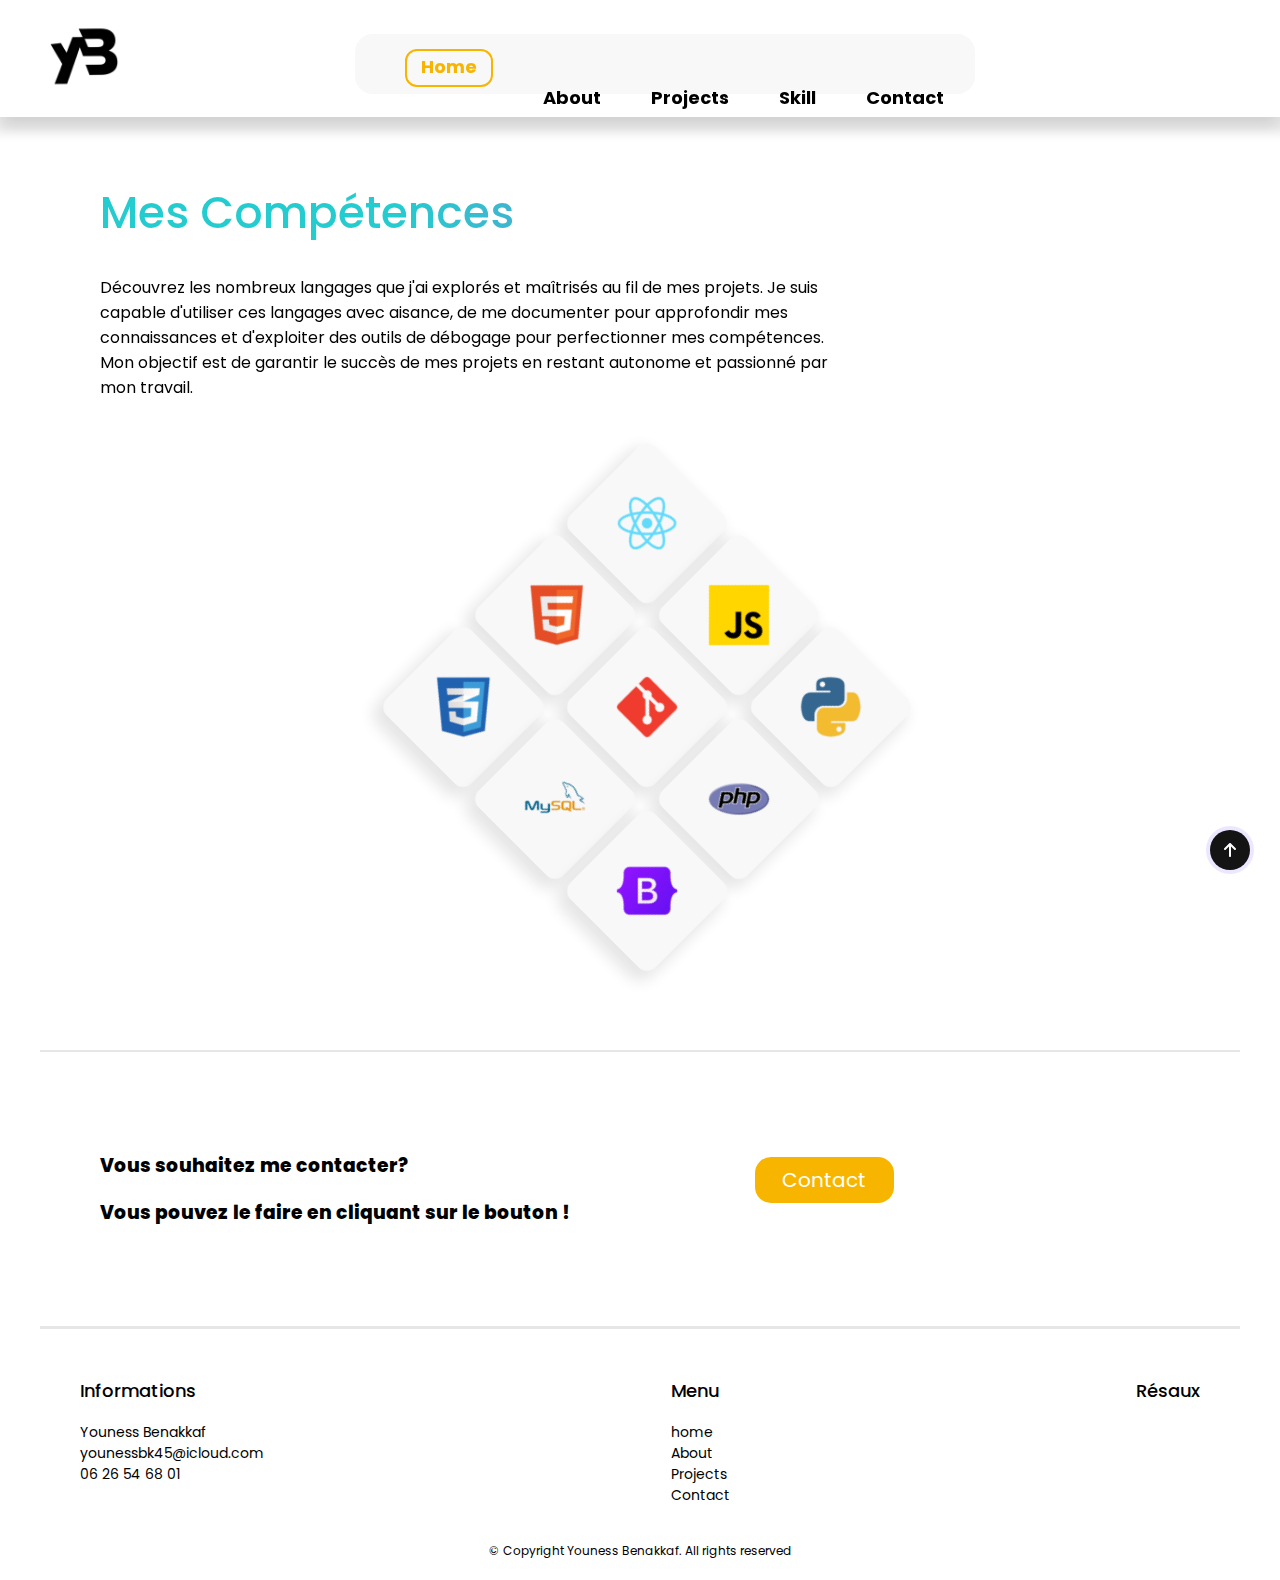
<file: pages/skill.html>
<!DOCTYPE html>
<html lang="fr">
<head>
    <meta charset="UTF-8">
    <meta name="viewport" content="width=device-width, initial-scale=1.0">
    <link href="https://cdn.jsdelivr.net/npm/bootstrap@5.3.2/dist/css/bootstrap.min.css" rel="stylesheet" integrity="sha384-T3c6CoIi6uLrA9TneNEoa7RxnatzjcDSCmG1MXxSR1GAsXEV/Dwwykc2MPK8M2HN" crossorigin="anonymous">
    <link rel='stylesheet' href='https://cdn-uicons.flaticon.com/2.1.0/uicons-bold-straight/css/uicons-bold-straight.css'>
    <link rel="stylesheet" href="https://cdnjs.cloudflare.com/ajax/libs/font-awesome/6.5.1/css/all.min.css" integrity="sha512-DTOQO9RWCH3ppGqcWaEA1BIZOC6xxalwEsw9c2QQeAIftl+Vegovlnee1c9QX4TctnWMn13TZye+giMm8e2LwA==" crossorigin="anonymous" referrerpolicy="no-referrer" />
    <link rel="preconnect" href="https://fonts.googleapis.com">
    <link rel="preconnect" href="https://fonts.gstatic.com" crossorigin>
    <link href="https://fonts.googleapis.com/css2?family=Poppins:ital,wght@0,100;0,200;0,300;0,400;0,500;0,600;0,700;0,800;0,900;1,100;1,200;1,300;1,400;1,500;1,600;1,700;1,800;1,900&display=swap" rel="stylesheet">
    <link rel="stylesheet" href="../index.css">
</head>
<body onload="applyStyleOnLoad()">
    <div class="gotop">
        <button class="button">
            <svg class="svgIcon" viewBox="0 0 384 512">
                <path d="M214.6 41.4c-12.5-12.5-32.8-12.5-45.3 0l-160 160c-12.5 12.5-12.5 32.8 0 45.3s32.8 12.5 45.3 0L160 141.2V448c0 17.7 14.3 32 32 32s32-14.3 32-32V141.2L329.4 246.6c12.5 12.5 32.8 12.5 45.3 0s12.5-32.8 0-45.3l-160-160z"></path>
            </svg>
        </button>
    </div>
    

<header>
    <div class="oui">
        <div class="logo">
            <a href="../index.html" onclick="onPageLinkClicked('un')"><img src="../images/Design sans titre-69.png" alt="" srcset=""></a>
        </div>
        <div class="pages">
            <div class="infos">


                <a href="../index.html" onclick="onPageLinkClicked('un')"><h5 id="un">Home</h5></a>
                <a href="./about.html"  onclick="onPageLinkClicked('deux')"><h5 id="deux">About</h5></a>
                <a href="./projects.html" onclick="onPageLinkClicked('trois')"><h5 id="trois">Projects</h5></a>
                <a href="./skill.html" onclick="onPageLinkClicked('cinq')"><h5 id="cinq">Skill</h5></a>
                <a href="./contact.html" onclick="onPageLinkClicked('quatre')"><h5 id="quatre">Contact</h5></a>
            </div>
        </div>
        <div class="resaux">
            <a href="https://www.linkedin.com/in/youness-benakkaf-334a472b2?utm_source=share&utm_campaign=share_via&utm_content=profile&utm_medium=ios_app"><i class="fab fa-linkedin" ></i></a>
            <a href="https://github.com/ybkk65"><i class="fab fa-github" ></i></a>
            <a href="https://x.com/ybenakkaf?s=21&t=C0I7Cq6pZ4Nnw8e-dBh9cQ"><i class="fa-brands fa-x-twitter "></i></a>
        </div>
    </div>
</header>

<div id="navbarptit">
    <div class="navlog">
        <a href="../index.html" onclick="onPageLinkClicked('un')"><img src="../images/Design sans titre-69.png" alt="" srcset=""></a>
    </div>
    <div class="offnav">
        <div class="menu-toggle">
            <i class="fas fa-bars"></i>
            <i class="fas fa-times"></i> <!-- Ajout de l'icône croix -->
        </div>
        <div class="offnavcontent">
            <div class="redirection">
                <a href="../index.html" onclick="onPageLinkClicked('un')"><h5 id="un">Home</h5></a>
                <a href="./about.html"  onclick="onPageLinkClicked('deux')"><h5 id="deux">About</h5></a>
                <a href="./projects.html" onclick="onPageLinkClicked('trois')"><h5 id="trois">Projects</h5></a>
                <a href="./skill.html" onclick="onPageLinkClicked('cinq')"><h5 id="cinq">Skill</h5></a>
                <a href="./contact.html" onclick="onPageLinkClicked('quatre')"><h5 id="quatre">Contact</h5></a>
            </div>
            <div  class="socialmedia">
                <a href="https://www.linkedin.com/in/youness-benakkaf-334a472b2?utm_source=share&utm_campaign=share_via&utm_content=profile&utm_medium=ios_app"><i class="fab fa-linkedin" ></i></a>
                <a href="https://github.com/ybkk65"><i class="fab fa-github" ></i></a>
                <a href="https://x.com/ybenakkaf?s=21&t=C0I7Cq6pZ4Nnw8e-dBh9cQ"><i class="fa-brands fa-x-twitter "></i></a>
            </div>
        </div>
    </div>
</div>



<main class="ls">
    <div id="txtskill">
        <h3>Mes Compétences</h3>
<p>Découvrez les nombreux langages que j'ai explorés et maîtrisés au fil de mes projets. Je suis capable d'utiliser ces langages avec aisance, de me documenter pour approfondir mes connaissances et d'exploiter des outils de débogage pour perfectionner mes compétences. Mon objectif est de garantir le succès de mes projets en restant autonome et passionné par mon travail.</p>
    </div>

<div class="aligner">
    <div class="losange">
        <div class="etage1">
            <div id="skill1" class="skillcard"> <img src="../images/react.png" alt="Image 1"></div>
            <div id="skill2" class="skillcard" > <img src="../images/2.png" alt="Image 2"></div>
            <div id="skill3" class="skillcard" ><img src="../images/3.png" alt="Image 3"></div>
        </div>
        <div class="etage2">
            <div id="skill4" class="skillcard"><img src="../images/6.png" alt="Image 3"></div>
            <div id="skill1" class="skillcard"> <img src="../images/1.png" alt="Image 1"></div>
            <div id="skill5" class="skillcard"><img src="../images/5.png" alt="Image 3"></div>
        </div>
        <div class="etage3">
            <div id="skill6" class="skillcard"><img src="../images/4.png" alt="Image 3"></div>
            <div id="skill7" class="skillcard"><img src="../images/7.png" alt="Image 3"></div>
            <div id="skill8" class="skillcard"><img src="../images/8.png" alt="Image 3"></div>
        </div>
    </div>
</div>
</main>



<div class="btncontact">
    <div class="lesdeux">
    <div>
        <h3>Vous souhaitez me contacter?</h3>
        <h3>Vous pouvez le faire en cliquant sur le bouton !</h3>
    </div>
    <div>
        <a href="./contact.html" onclick="onPageLinkClicked('quatre')"><h5>Contact</h5></a>
    </div>
    </div>
</div>

    
    <footer>

        <div class="footer-container">
    
            <div class="one">
                <div>
                    <p>Informations</p>
                </div>
                
                <div>
                    <ul>
                        <li>Youness Benakkaf</li>
                        <li>younessbk45@icloud.com</li>
                        <li>06 26 54 68 01</li>
                        <li></li>
                    </ul>
                </div>
            </div>
    
            <div class="two">
                <div>
                    <p>Menu</p>
                </div>
                
                <div>
                    <ul>
                        <li>home</li>
                        <li>About</li>
                        <li>Projects</li>
                        <li>Contact</li>
                    </ul>
                </div>
            </div>
        
            <div  class="tree">
                <div>
                    <p>Résaux</p>
                </div>
                
                <div class="res">
                    <a href="https://www.linkedin.com/in/youness-benakkaf-334a472b2?utm_source=share&utm_campaign=share_via&utm_content=profile&utm_medium=ios_app"><i class="fab fa-linkedin" ></i></a>
            <a href="https://github.com/ybkk65"><i class="fab fa-github" ></i></a>
            <a href="https://x.com/ybenakkaf?s=21&t=C0I7Cq6pZ4Nnw8e-dBh9cQ"><i class="fa-brands fa-x-twitter "></i></a>
                </div>
            </div>
            
        </div>
    
    
        <span class="footer__copy">
            &#169; Copyright Youness Benakkaf. All rights reserved
          </span>
    </footer>
    
    
    <script src="../nav.js"></script>
 
<script src="../scrollreveal.min.js"></script>
    <script src="../index.js"></script>
    <script src="https://cdn.jsdelivr.net/npm/gsap@3.12.5/dist/gsap.min.js"></script>
    <script src="../animations.js"></script>
    <script src="https://cdn.jsdelivr.net/npm/bootstrap@5.3.3/dist/js/bootstrap.bundle.min.js" integrity="sha384-YvpcrYf0tY3lHB60NNkmXc5s9fDVZLESaAA55NDzOxhy9GkcIdslK1eN7N6jIeHz" crossorigin="anonymous"></script>
    
    </body>
    </html>
</file>
<file: index.css>
/*body and all style*/

@media screen and (max-width: 767px) {
  body{
    margin: 0;
   overflow-x:hidden ;
    padding: 0;
    width: 100vw;
    margin-top: 0 !important;
  
  }
  
}

*{
  font-family: "Poppins", sans-serif;
  z-index: 1;
}

body{
 
  max-width: 1200px;
  margin:120px  auto 0 auto;
}

/*header style*/
/*header style*/
header {
  position: fixed;
  top: 0;
  padding-top: 20px;
  padding-bottom: 20px;
  left: 50%;
  transform: translateX(-50%);
  width: 100%; /* Largeur de 90% de la largeur de la fenêtre */
 /* Largeur maximale de 1200px */
  background-color: white; /* Ajout pour assurer la visibilité */
  z-index: 999; /* Assure que le header reste au-dessus du contenu */

  box-shadow: 2px 8px 10px 8px rgba(0,0,0,0.1),0px 10px 15px -3px rgba(0,0,0,0.1);
  /* Standard syntax */
backdrop-filter: blur(12px);

/* Préfixes pour les moteurs de rendu spécifiques */
-webkit-backdrop-filter: blur(12px); /* Chrome, Safari, Opera */
-moz-backdrop-filter: blur(12px); /* Firefox */
-ms-backdrop-filter: blur(12px); /* Edge */

}






#navbarptit{
  display: none;
}


.oui {
  display: flex;
  justify-content: space-between; /* Ajout */
  align-items: center; /* Ajout */
  max-width: 1200px;
  margin: 0 auto;
  padding-left: 15px;
  padding-right: 15px;
  
}


.logo{
  padding-left: 10px;
}
.logo img{
  width: 70px;
 

}

.pages{
  margin-top: 10px;
  display: flex;
  width: 620px;
  height: 60px;
  border-radius: 18px;
  background-color: #F8F8F8;
  
} 

.infos h5{
  font-size: 18px;


} 

.infos{
  display: flex;
  margin: 20px 50px;
  gap: 50px;
}

.infos a{
  text-decoration: none;
  color: black;
}



.resaux{
  display: flex;
  flex-wrap: nowrap;
  
  
}
.resaux i{
  margin-top: 15px;
  margin-right: 10px;
  font-size: 24px;
}

/*MAIN*/

/* section home style */
.home{
  margin-top: 60px;

  margin-bottom: 180px; 
}


.home h1{
margin-bottom: 10px;
font-size: 50px;
text-align: center;  

}
.home h2{
text-align: center;
text-transform: uppercase;
}
:root {
--Primary-Gradient: linear-gradient(125deg, #ff8660 61.79%, #9a33ff 80.51%);
}

.typed-text {
background: var(--Primary-Gradient);
background-clip: text;
-webkit-background-clip: text;
-webkit-text-fill-color: transparent;
font-size: 75px;
}

.ecrit{

text-align: center;

}

.moi img{

width: 500px;
margin-top: -30px;

}
.moi{
display: flex;
justify-content: center;
}



 /* section competence                  ___________________*/

/* section avec le slide */

#le_slide{
  margin-top: 70px;
  margin-bottom: 80px;


}

.slider-container {
  width: 500px;
  overflow: hidden;
  margin: 0 auto;
  padding: 10px;
}

.slider {
  display: flex;
}

.slider img {
  width: 60px;
  height: auto;
  margin-left: 10px;
}

/*card effet fenetre */

.card {
  max-width: 500px;
  height: 300px;
  
  background-color: #011522;
  border-radius: 8px;
  z-index: 2;
  margin-bottom: 60px;
 }

 /*card contenet*/

 .card__content{
  width: 80%;
  margin: 10px auto;
 }
 .card__content p{
  color: white;
  font-size: 14px;
 }
 .keyword {
  color: #569CD6; /* Couleur des mots-clés */
}

.string {
  color: #CE9178; /* Couleur des chaînes de caractères */
}

.function {
  color: #DCDCAA; /* Couleur des noms de fonctions */
}

.parameter {
  color: #9CDCFE; /* Couleur des paramètres de fonction */
}

.variable {
  color: #B5CEA8; /* Couleur des noms de variables */
}

 
 .tools {
  display: flex;
  align-items: center;
  padding: 9px;
 }
 
 .circle {
  padding: 0 4px;
 }
 
 .box {
  display: inline-block;
  align-items: center;
  width: 10px;
  height: 10px;
  padding: 1px;
  border-radius: 50%;
 }
 
 .red {
  background-color: #ff605c;
 }
 
 .yellow {
  background-color: #ffbd44;
 }
 
 .green {
  background-color: #00ca4e;
 }


 .competence{
  display: flex;
  justify-content: center;

 }


/*section allCard */

.allCard{
  margin-top: 200px;
}
.line_one{
  width: 100%;
  display: flex;
justify-content: center;
margin-bottom: 30px;

}

.skill_container{
  height: 300px;
  width: 400px;
  background-color:#F8F8F8;
  border-radius: 18px;
  margin-right: 40px;
  box-shadow: 0px 10px 15px 3px rgba(0,0,0,0.1);
}




.about_container{
    height: 300px;
  width: 400px;
  background-color:#F8F8F8;
  border-radius: 18px;
  box-shadow: 0px 10px 15px 3px rgba(0,0,0,0.1);
  

}

.projects_container{
       height: 250px;
  width: 840px;
  background-color:#F8F8F8;
  border-radius: 18px;
  margin-bottom: 60px;
  box-shadow: 0px 10px 15px 3px rgba(0,0,0,0.1);
}

.line_two{
  display: flex;
  justify-content: center;
}

.contenue{
  margin-top:20px;
  text-align: center;
}

.contenue img{
  width: 200px;
  margin-top: -20px;
  
}
.contenue2{
 margin-top: 20px;
 margin-left: 20px;
}

.projects_container i{
  display: flex;
  justify-content: end;
  font-size: 24px;
  padding: 6px;
  margin-top: -100px;
}

.projectContainer img{
  width: 110px;
 border-radius: 12px;
 margin-left: 10px;
 box-shadow: 0px 10px 15px -15px rgba(0,0,0,0.1);
}








/* Bouton de retour en haut de page */
.button {
  width: 40px;
  height: 40px;
  border-radius: 50%;
  background-color: rgb(20, 20, 20);
  border: none;
  font-weight: 600;
  display: flex;
  align-items: center;
  justify-content: center;
  box-shadow: 0px 0px 0px 4px rgba(180, 160, 255, 0.253);
  cursor: pointer;
  transition-duration: 0.3s;
  overflow: hidden;
  position: relative;
}

.svgIcon {
  width: 12px;
  transition-duration: 0.3s;
}

.svgIcon path {
  fill: rgb(255, 255, 255);
}

.button:hover {
  width: 140px;
  border-radius: 50px;
  transition-duration: 0.3s;
  background-color: rgb(181, 160, 255);
  align-items: center;
}

.button:hover .svgIcon {
  transition-duration: 0.3s;
  transform: translateY(-200%);
}

.button::before {
  position: absolute;
  bottom: -20px;
  content: "Back to Top";
  color: white;
  font-size: 0px;
}

.button:hover::before {
  font-size: 13px;
  opacity: 1;
  bottom: unset;
}

.gotop {
  position: fixed;
  bottom: 30px;
  right: 30px;
  z-index: 999;
}

/*contact button style */

button {
  position: relative;
  display: inline-block;
  cursor: pointer;
  outline: none;
  border: 0;
  vertical-align: middle;
  text-decoration: none;
  background: transparent;
  padding: 0;
  font-size: inherit;
  font-family: inherit;
 }
 
 button.learn-more {
  width: 12rem;
  height: auto;
 }
 
 button.learn-more .circle {
  transition: all 0.45s cubic-bezier(0.65, 0, 0.076, 1);
  position: relative;
  display: block;
  margin: 0;
  width: 3rem;
  height: 3rem;
  background: #303dec;
  border-radius: 1.625rem;
 }
 
 button.learn-more .circle .icon {
  transition: all 0.45s cubic-bezier(0.65, 0, 0.076, 1);
  position: absolute;
  top: 0;
  bottom: 0;
  margin: auto;
  background: #fff;
 }
 
 button.learn-more .circle .icon.arrow {
  transition: all 0.45s cubic-bezier(0.65, 0, 0.076, 1);
  left: 0.625rem;
  width: 1.125rem;
  height: 0.125rem;
  background: none;
 }
 
 button.learn-more .circle .icon.arrow::before {
  position: absolute;
  content: "";
  top: -0.29rem;
  right: 0.0625rem;
  width: 0.625rem;
  height: 0.625rem;
  border-top: 0.125rem solid #fff;
  border-right: 0.125rem solid #fff;
  transform: rotate(45deg);
 }
 
 button.learn-more .button-text {
  transition: all 0.45s cubic-bezier(0.65, 0, 0.076, 1);
  position: absolute;
  top: 0;
  left: 0;
  right: 0;
  bottom: 0;
  padding: 0.75rem 0;
  margin: 0 0 0 1.85rem;
  color: #282936;
  font-weight: 600;
  line-height: 1.6;
  text-align: center;
 }
 
 button:hover .circle {
  width: 100%;
 }
 
 button:hover .circle .icon.arrow {
  background: #fff;
  transform: translate(1rem, 0);
 }
 
 button:hover .button-text {
  color: #fff;
 } 

 /*contact section style */

 #contact{
  margin-top: 100px;
  margin-bottom: 250px;
  
 }

 #contact h2{
  text-align: center;
  font-size: 60px;
  padding: 50px;
  padding-bottom: 80px;
 }


 .allContact{
  display: flex;
  justify-content: center;
  margin: 0 auto;
 
 }

 .contact_container{
      height: 400px;
  width: 500px;
  background-color:#F8F8F8;
  border-radius: 18px;
  box-shadow: 0px 10px 15px 3px rgba(0,0,0,0.1);
  
  
 } 

 .contact_container .contenue{ 
  padding-left: 30px;
 }
 .contact_container p{
  text-align: start;
  width: 80%;
  margin : 0 auto;
 }
 
.info{
  padding: 20px 0;
  display: flex;
  width: 80%;
  margin : 0 auto;

}
 .info img{
  width: 80px;
  height:  80px;
  margin-left: 30px;
  margin-top: 10px;
 }

 .info h3{ 

  font-size: 44px;
  text-align: left;

 }

.learn-more{
  margin-top: 80px;
  padding-left: -30px;
} 

/*footer-container*/

footer{
  margin: 0 auto;
  max-width: 1200px;
}
.footer-container{
  display: flex;
  justify-content: space-between;
  border-top:#e7e6e6 solid 3px;

}

.footer-container ul {
  list-style-type: none;
}
.footer-container li {
  font-size: 14px;
}
.footer-container p {
  font-size: 18px;
 font-weight: 500;
}
.one, .two, .tree {
  text-align: left;
  margin-top: 30px;
}

.one ul,
.two ul {
  padding-left: 0;
}

.one {
  padding-left : 40px;
}
.tree {
  padding-right: 40px;
}


.footer__copy{
  display: flex;
  justify-content: center;
  padding: 20px;
  font-size: 12px;
}

a{
  text-decoration: none;
  color: black;
}



/* Bouton "CV" */
.download-button {
  position: relative;
  color: rgb(19, 19, 19);
  font-size: 15px;
  font-weight: 600;
  z-index: 1;
  background-color: white;
  border: none;
  border-radius: 10px;
}

.download-button .docs {
  display: flex;
  align-items: center;
  justify-content: space-between;
  gap: 10px;
  min-height: 40px;
  padding: 0 10px;
  border-radius: 4px;
  z-index: 1;
  background-color: #F8F8F8;
  border: solid 1px #e8e8e82d;
  transition: all 0.5s cubic-bezier(0.77, 0, 0.175, 1);
}

.download-button:hover {
  box-shadow: rgba(233, 233, 233, 0.555) 0px 54px 55px,
    rgba(0, 0, 0, 0.12) 0px -12px 30px, rgba(0, 0, 0, 0.12) 0px 4px 6px,
    rgba(0, 0, 0, 0.17) 0px 12px 13px, rgba(0, 0, 0, 0.09) 0px -3px 5px;
}

.download {
  position: absolute;
  inset: 0;
  display: flex;
  align-items: center;
  justify-content: center;
  margin: 0 auto;
  z-index: -1;
  width: 60%;
  margin-top: 10%;
  height: 80%;
  transform: translateY(0%);
  background-color: #01e056;
  transition: all 0.5s cubic-bezier(0.77, 0, 0.175, 1);
  cursor: pointer;
}

.download-button:hover .download {
  transform: translateY(100%);
}

.download svg polyline,
.download svg line {
  animation: docs 1s infinite;
}

@keyframes docs {
  0% {
    transform: translateY(0%);
  }

  50% {
    transform: translateY(-15%);
  }

  100% {
    transform: translateY(0%);
  }
}

@media screen and (max-width: 940px) {


  body{
    margin: 0;
    overflow-x: hidden;
    padding: 0;
    margin-top:110px;
  }

  header{
    top: 0;
   
  }




 
  .home{
    padding-top: 60px;
  }

  .home h1 {
    font-size: 36px;
  }

  .typed-text {
    font-size: 50px;
  }

  .moi img{
    max-width: 340px;
    margin-top: 15px;
  }

  .competence{
    display: flex;
    flex-direction: column;
    margin-top: -150px;
    
  }

.card{
  max-width: 500px ;
  width: 85%;
  margin: 0 auto;
}



.line_one{  
  display: flex;
  flex-direction: column;
}

.skill_container{
  width: 90%;
  margin: 30px auto;
}

.about_container{
  width: 90%;
  margin: 30px auto;
}

.projects_container{
  width: 90%;
  margin: 30px auto;
  
}

.projectContainer{
  width: 90%;

  display: flex;
  overflow-x: scroll;
}

.projects_container i{
  margin-top: -70px;
  margin-right: -0.1px;
}

.slider-container {
  width: 100%;
}

#contact {
  margin-top: 30px;
}
#contact h2{
  font-size: 40px;
  
}

.contact_container{
  width: 90%;
  margin: 30px auto;
}



li{
  margin-bottom: 3px;
  font-size: 14px;
}

.tree{
  text-align: center;
}
.res{
  display: flex;
 justify-content: center;
 margin-right: -7px;
  
  
}
.res i{
  margin-right: 10px;
  font-size: 16px;
}

.footer__copy{
  font-size: 10px;
}


.resaux{
  display: none;
}


.oui {
  display: flex;
flex-direction: column;
  
}

.logo img{
  margin-top: -16px;
  width: 40px;
}
.logo{
  padding-left: 20px;
}

.two p {
  font-size: 14px;
}

.two li{
  font-size: 11px;
}
.one p {
  font-size: 14px;
}

.one li{
  font-size: 11px;
}

.tree p {
  font-size: 14px;
}

.slider-container{
  width: 80%;
}

.info h3{
  font-size: 30px;
}

.info p{
  font-size: 20px;
}


#formulaire{
  margin-top: 20px;
  padding-bottom: 80px;


}
}

/*about pâge*/

#aboutme{
  width: 90%;
  margin: 0 auto;
}
.description_1{
  display: flex;
  
  justify-content: space-between;
  margin-top: 50px;
  margin-bottom: 70px;
}

.maphoto img{
  max-width: 390px;
  border-radius: 200px;
}

.contenuDescription{
  max-width: 570px;
  
}
.animated-text {
  background: #FF15AD;
  background: linear-gradient(to right, #FF15AD 0%, #FF7F04 84%);
  -webkit-background-clip: text;
  -webkit-text-fill-color: transparent;
  

}



.contenuDescription h2  {
  margin-bottom: 40px;
  padding-top: 50px;
}

.parcour_1{
  width: 700px;
  background-color: #F8F8F8;
  border-radius: 12px;
  padding: 30px;
 margin-left: 25px;
 margin-bottom: 50px;
 margin-top: 30px;
 box-shadow: 0px 10px 15px 3px rgba(0,0,0,0.1);
}
.ensemble{
  display:flex;
  margin: 50px;
}

.contenue_1 h3{
  margin-bottom: 20px;
  font-size: 25px;
  font-weight: 700;
  background: #177CCF;
background: linear-gradient(to right, #177CCF 0%, #3ECDCF 100%);
-webkit-background-clip: text;
-webkit-text-fill-color: transparent;

}

.btncontact h3{
font-weight: 800;
}

.contenue_1 h5{
  font-weight: 500;
  margin-bottom: 15px;
  background: #FCEABB;
  background: linear-gradient(to right, #FCEABB 0%, #FCCD4D 0%, #F8B500 51%, #FBDF93 100%);
  -webkit-background-clip: text;
  -webkit-text-fill-color: transparent;
  

}

.contenue_1 li{
  font-weight: 300;

  
}

.contenue_1 ul{
  padding-left: 0;
   
  
}

.btncontact{
  display: flex;
  border-top: 2px solid #e7e6e6;
  padding-top: 80px;
  margin-bottom: 80px;
  width: 100%;

  
}

.lesdeux{
  width: 90%;
  margin: 0 auto;
  display: flex;
  gap: 6%;
}


.btncontact h5 {
  margin-left: 120px;
  width: 115px;
  margin-top: 25px;
  background-color: #F8B500;
  border-radius: 16px;
  color: white;
  transition: all 0.8s cubic-bezier(0.15, 0.83, 0.66, 1);
  font-size: 20px;
  font-weight: 400;
   text-align:center;
   padding: 8px 12px;
}

.btncontact h5:hover {
  transform: scale(1.06);
}

.codalogo{
  margin-right: 60px;
  margin-top: 50px;

}
.codalogo img{
  border-radius: 180px;
  width: 70px;
  margin-top: 40px ;
  margin-bottom: 20px;

  
}
.codalogo p{
  font-size: 14px;
}

.contenuDescription h1{
  font-size: 36px;
}
.Etudes h2{
  font-size: 36px;
  background: #0DFCE0;
  background: radial-gradient(ellipse farthest-side at bottom left, #0DFCE0 0%, #0E65CF 100%);
  -webkit-background-clip: text;
  -webkit-text-fill-color: transparent;
  
  
}
.Etudes p {
  font-weight: 400;
  margin-top: 20px;
}

.Etudes{
  margin-bottom: 80px;
  margin-top: 140px;
}


@media screen and (max-width: 1000px) {

  .contenuDescription {
    margin: 0 auto;
  }
  .contenuDescription p{
   width: 100%;
  }

  .description_1{
    display: flex;
  flex-wrap: wrap; 
  } 

  .maphoto{
    margin: 40px auto;
  }
  .maphoto img{
    width: 400px;
  
  }
  .codalogo{
    margin-right: 30px;
  }
  .contactandimg{
    display: flex;
  flex-wrap: wrap;
  justify-content: center;
margin: 0 auto;


   
  }

  #formulaire{
    margin-top: 20px;
  
  
  }


  .contactandimg{
    padding-left: 0;
    
    
     
    }
    
    .salut h3{
     text-align: center;
     
    }

    .salut img{
      margin-bottom: -210px;
      margin-left: -20px;
      
    }
}

@media screen and (max-width: 767px) {

 .contenuDescription p{
  font-size: 14px;
 }
 .maphoto img{
  max-width: 320px;
}


.ensemble{
  display: flex;
  flex-wrap: wrap;
  margin: 0;
  margin-left: -10px;
}

.parcours{
  margin-top: -80px;
  padding-bottom: 40px;
}

.parcours{
margin-left: 8px ;
margin-bottom: 15px;
}

.parcour_1{
  margin-left: 0;
  margin: 0 auto;
}

.btncontact {
  display: flex;
  margin-top: 30px;
  padding-top: 50px;
  margin-bottom: 50px;
}

.btncontact h3{
  margin-top: 14px;
  font-size: 14px;
  width: 100%;
  
  }


.btncontact h5{
  margin-left: 0;
  margin-top: 25px ;
  padding: 5px 0px;
  background-color: #F8B500;
  border-radius: 16px;
  color: white;
  font-size: 14px;
  text-align: center;
  
}

.codalogo img{
  width: 45px;
}
input{
  max-width: 80%;
  margin: 15px auto;
}

label{
  max-width: 80%;
  margin-left: 10%;
}

textarea{
  max-width: 80%;
  margin-left: 10%;
}


.salut img{
margin-bottom: -170px;
margin-top: -100px;
}

.salut{
  margin: 0 auto;
width: 80%;
}

.titrecontact{
  margin: 0 auto;
  
}

.salut{
  display: flex;
  flex-wrap: wrap-reverse;
  justify-content: center;
 

}




}

/* form contact style */

#formulaire{
  margin-top: 120px;
  
  margin-bottom: 20px;

  

}


@media screen and (min-width: 1000px) {

.maincontact{
  height: 100vh;
}
}

.champ{
  display: flex;
  flex-direction: column;

}



label{
  color:#FFC02C;
}




textarea:focus {
  outline: none;
}
input:focus {
  outline: none;
}
input{
  width: 400px;
  height: 50px;
  margin-bottom: 15px;
  border:  0px;
  border-bottom: solid 1px #FFC02C;
  font-weight: 300;
  color: rgb(166, 166, 166);
}

textarea{
  width: 400px;
  height: 200px;
  border:  0px;
  border-bottom: solid 1px #FFC02C; 
  color: rgb(166, 166, 166);
}

.envoyer{
  margin-top: 20px;
  display: flex;
  justify-content: center;
}

.envoyer input{
  width: 100px;
  border: none;
  border-radius: 18px;
  background-color:#FFC02C;
  color: white;
  font-size: 16px;
  height:40px;
  transition: all 0.8s cubic-bezier(0.15, 0.83, 0.66, 1);
}




.envoyer input:hover {
transform: scale(1.06);
}


.contactandimg{
  display: flex;
  width: 0 auto;
  justify-content: center;
  width: 90%;
gap: 90px;
margin-top: 50px;
margin-left: 30px;
margin-right: 30px;
margin-bottom: 20px;



 
}

.salut img{
  margin-top: -50px;
width: 100%;
height: auto;
}

.salut h3{
  margin-bottom: -50px;
  text-align: center;
  margin-top: 80px;
  font-size: 40px;
  background: #FFC02C;
background: linear-gradient(to bottom left, #FFC02C 38%, #FF0000 90%);
-webkit-background-clip: text;
-webkit-text-fill-color: transparent;

  
}


/* skill page css */

.losange{
  
  width: 380px;
display: flex;
 transform: rotate(45deg);

}
.aligner{
  margin-top: 100px;
  margin-bottom: 150px;
  display: flex;
  justify-content: center;
}
.skillcard{
  width: 120px;
  height: 120px;
  background-color:#F8F8F8;
  border-radius: 12px;
  box-shadow: 0px 10px 15px 3px rgba(0,0,0,0.1);
  transition: all 0.8s cubic-bezier(0.15, 0.83, 0.66, 1);
}






.skillcard:hover {
transform: scale(1.06);
}

.skillcard img {
  transform: rotate(-45deg);
  width: 60px;
  margin: 30px;

}
.etage1 .skillcard{
  margin: 10px;
}

.etage2 .skillcard{
  margin: 10px 10px 10px 0;
}

.etage3 .skillcard{
  margin: 10px 10px 10px 0;
}



.ls{
  margin: 0px auto;
  width: 90%;

}
.ls h3{
  font-weight: 500;
  font-size: 44px;
  
  margin-top: 60px;
  margin-bottom: 30px;
  background: #24CCCF;
background: linear-gradient(to right, #24CCCF 27%, #CC38CF 100%);
-webkit-background-clip: text;
-webkit-text-fill-color: transparent;

}

.ls p{
  width: 70%;
  
}


@media screen and (max-width:767px){


  .losange{
 
    justify-content: center;
  display: flex;
   transform: rotate(45deg);
  
  }
  .aligner{
    margin-top: 100px;
    margin-bottom: 150px;
    display: flex;
    justify-content: center;
  }
  .skillcard{
    width: 70px;
    height: 70px;
    background-color:#F8F8F8;
    border-radius: 12px;
    box-shadow: 0px 10px 15px 3px rgba(0,0,0,0.1);
    transition: all 0.8s cubic-bezier(0.15, 0.83, 0.66, 1);
  }
  
  .skillcard img {
    transform: rotate(-45deg);
    width: 40px;
    margin: 16px;
  
  }

  .ls{
    padding-top: 30px;
  }

  .ls p {
 width: 100%;
    font-size: 15px;

  }

  .ls h3{
     font-size: 34px; 
     margin-top: 100px;
     
  }
  #formulaire{
    margin-top: 20px;
  
  
  }

  .interpro span{
    font-size: 36px !important;
  }

  .salut h3{
    margin-top: 140px;
  }

  .salut img{
    margin-top: 10px;
  }
}


@media screen and  (max-width: 767px){


header{
  display: none;
}
#navbarptit {
    
    height: 70px;
    display: flex;
    justify-content: space-between;
    position: fixed;
    top: 0;
    box-shadow: 2px 8px 10px 8px rgba(0,0,0,0.1),0px 10px 15px -3px rgba(0,0,0,0.1);
    /* Standard syntax */
background-color: white;

    padding: 0;
    margin: 0;
    z-index: 999;
}

.navlog img {
    width: 50px;
}

.navlog{
  padding: 10px 20px;
}

.offnavcontent {
    display: none;
    position: relative; /* Ajout de position relative */
}

.menu-toggle {
    cursor: pointer;
    
}

.fa-bars{
  margin: 20px 30px;
    font-size: 25px;
    right: 0;
    position: absolute;
}

.fa-times {
    display: none;
    position: absolute; /* Position absolue */
    z-index: 999; /* Placer l'icône de la croix au-dessus de tout */
    
}

.show {
    display: block;
}


#navbarptit {
width: 100vw;

}

.offnav {
  width: 100%;
}

.offnavcontent {
  width: 100%;
}

    .offnavcontent.active {
        display: block;
        position: relative; 
        max-width: 100vw; 
        position: fixed; 
        top: 0; 
        left: 0;
        right: 0;
        z-index: 500;
        padding: 30px;
        height: 100vh;
        box-shadow: 2px 8px 10px 8px rgba(0,0,0,0.1),0px 10px 15px -3px rgba(0,0,0,0.1);
     /* Standard syntax */
backdrop-filter: blur(12px);

/* Préfixes pour les moteurs de rendu spécifiques */
-webkit-backdrop-filter: blur(12px); /* Chrome, Safari, Opera */
-moz-backdrop-filter: blur(12px); /* Firefox */
-ms-backdrop-filter: blur(12px); /* Edge */

        z-index: 7;
    }

    .fa-bars.hide {
        display: none;
        
    }

    .fa-times.show {
        display: block;
        position: absolute; /* Position absolue */
        z-index: 999; /* Placer l'icône de la croix au-dessus de tout */
        margin: 30px;
        color: rgb(0, 0, 0);
        font-size: 25px;
        left:0;
    }


    .redirection a{
        color: black;
        text-decoration: none;
        font-size: 20px;
        
    }
    .redirection h5{
      margin-bottom: 20px;
    }

    .redirection{
        margin-top: 100px;
    }
  

    .socialmedia{
      position: fixed;
      bottom: 0;
      margin-bottom: 30px;
    }

    .socialmedia i{
      font-size: 20px;
      margin-right: 10px;
    }
  
    .projects p{
      font-size: 14px;
    }


}


/*project style */


.projects{
  width: 80%;
  margin: 50px auto;
}
.cardproject1{
  display: flex;

  margin-bottom: 100px;
  gap: 20px;

  
}

.cardproject1 img{
width: 140px;
margin: 30px;
box-shadow: 0px 10px 15px 3px rgba(0,0,0,0.1);
transition: all 0.8s cubic-bezier(0.15, 0.83, 0.66, 1);
border-radius: 20pc;
}


.cardproject1 img:hover{

  transform:scale(1.06);
  }


  .cardproject2{
    display: flex;
  
    margin-bottom: 100px;
    gap: 20px;
  
    
  }
  
  .cardproject2 img{
  width: 140px;
  margin: 30px;
  box-shadow: 0px 10px 15px 3px rgba(0,0,0,0.1);
  transition: all 0.8s cubic-bezier(0.15, 0.83, 0.66, 1);
  border-radius: 20pc;
  }
  
  
  .cardproject2 img:hover{
  
    transform:scale(1.06);
    }
  


    .cardproject3{
      display: flex;
    
      margin-bottom: 50px;
      gap: 20px;
    
      
    }
    
    .cardproject3 img{
    width: 140px;
    margin: 30px;
    box-shadow: 0px 10px 15px 3px rgba(0,0,0,0.1);
    transition: all 0.8s cubic-bezier(0.15, 0.83, 0.66, 1);
    border-radius: 20pc;
    }
    
    
    .cardproject3 img:hover{
    
      transform:scale(1.06);
      }

      

.projectcont{
  padding:30px;
  background-color:#F8F8F8;
  box-shadow: 0px 10px 15px 3px rgba(0,0,0,0.1);
  border-radius: 20px;
width: 600px;
}


.interpro span{

  font-weight: 500;
  font-size: 44px;
  background: #FF15AD;
  background: linear-gradient(to right, #FF15AD 0%, #FF7F04 84%);
  -webkit-background-clip: text;
  -webkit-text-fill-color: transparent;
}

.interpro p{
  margin-bottom: 80px;
  margin-top: 20px;
}


.viewmore{
text-align: center;
margin-top: 200px;
}

.viewmore button{
  
  padding:8px 22px;
  background: #FF15AD;
  background: linear-gradient(to right, #FF15AD 0%, #FF7F04 84%);
  color: white;
  border-radius: 16px;
 
}

.viewmore button:hover{
  transform: scale(1.06);
}

.viewmore p{
  font-size: 18px;
  font-weight: 500;
  
  }
  
  .projectcont span{
    background: #F8B500;
    background: radial-gradient(circle farthest-side at bottom left, #F8B500 0%, #FBDF93 100%);
    -webkit-background-clip: text;
    -webkit-text-fill-color: transparent;
    
font-weight: 600;
font-size: 24px;
    
  }
  

  .projectcont button{
    padding:8px 22px;
    background: #F8B500;
    color: white;
    border-radius: 16px;
   
  }

  .alignbtn{

    display: flex;
    justify-content: center;
  }

/*.projectContainers{
display: flex;
align-items: center;
flex-direction: column;
}


*/

@media screen and  (max-width: 900px){

  .cardproject1{
    display: flex;
    flex-wrap: wrap;
  }

  .cardproject1 img{
width: 80px;
margin-left: 0;
margin-bottom: 0;
  }

  .cardproject2{
    display: flex;
    flex-wrap: wrap;
  }

  .cardproject2 img{
width: 80px;
margin-left: 0;
margin-bottom: 0;
  }

  .cardproject3{
    display: flex;
    flex-wrap: wrap;
  }

  .cardproject3 img{
width: 80px;
margin-left: 0;
margin-bottom: 0;
  }
}


@media screen and  (max-width: 767px){

  .projects{
    margin-top: 120px;
  }

  .card{
   height: 350px;
   margin-bottom: -100px;
  }

  #contact{
    margin-bottom: 100px;
  }
  
  #contact h2{
    padding-bottom: 0;
  }

}


.indexmain{
  max-width: 1200px;
  margin: 0 auto;
  padding: 0;
  overflow-x: hidden;
}

.projmain{
  max-width: 1200px;
  margin: 0 auto;
  padding: 0;
  overflow-x: hidden;
}

.ls{
  max-width: 1200px;
  margin: 0 auto;
  padding: 0;
  overflow-x: hidden;
  overflow-x: hidden;
  overflow-y: hidden;
}

.aboutmain{
  max-width: 1200px;
  margin: 0 auto;
  padding: 0;
  overflow-x: hidden;
}

.maincontact{
  max-width: 1200px;
  margin: 0 auto;
  padding: 0;
  overflow-x: hidden;
  overflow-y: hidden;
}


@media screen and (max-width: 767px) {

  .description_1{
    margin-bottom: -70px;
  }

  .aboutmain{
    margin-top: 20px;
  }
  
  .ls{
    margin-top: 20px;
  }

  .contactandimg{
    margin: 0 auto;
  }
}
</file>
